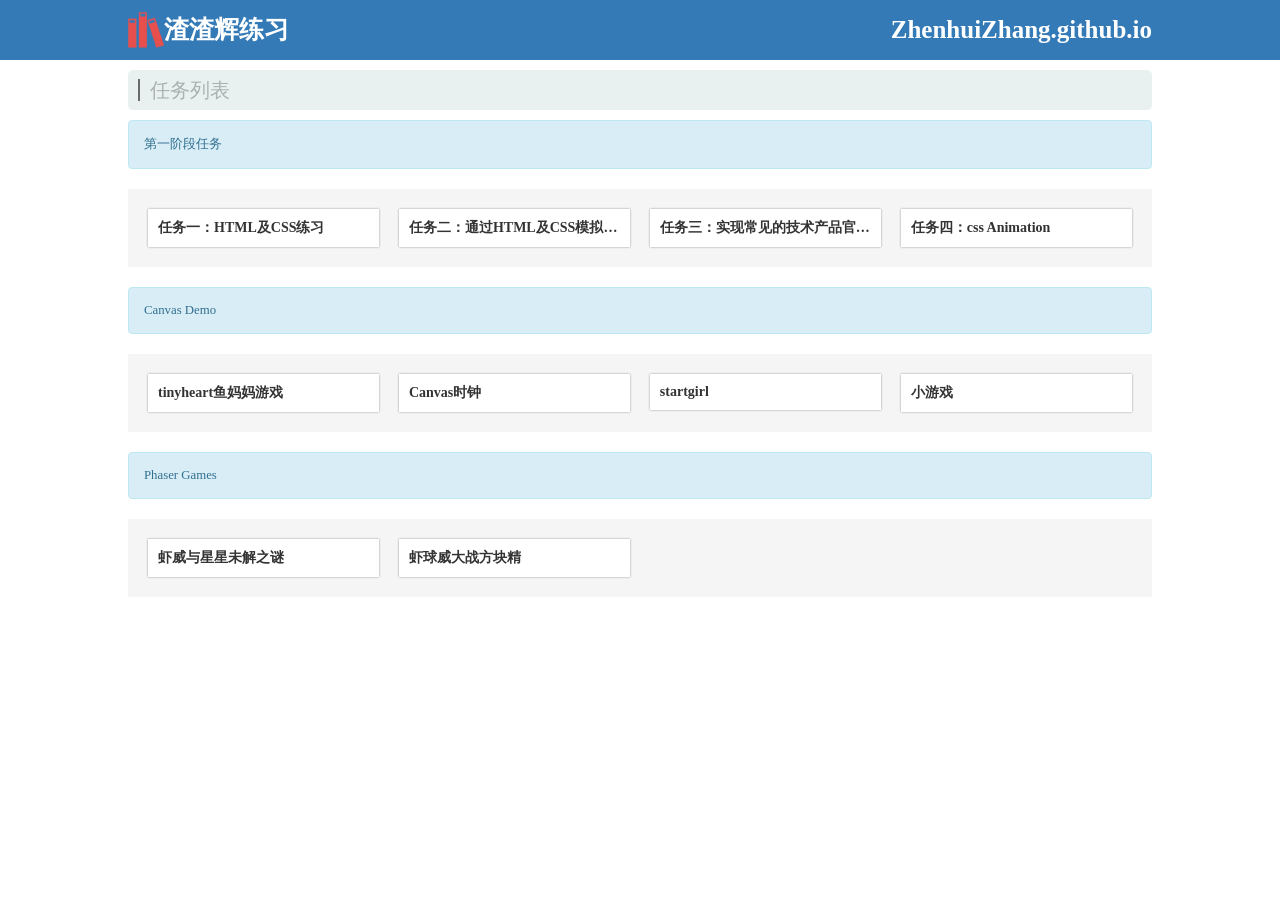
<file: index.html>
<html>

<head>
	<meta charset="utf-8">
	<link rel="stylesheet" type="text/css" href="css/main.css" />
</head>

<body>
	<header class="vm">
		<div class="headWidth verticalAlignMid">
			<img src="./img/logo.png"><span>渣渣辉练习</span>
			<p>ZhenhuiZhang.github.io</p>
		</div>
	</header>
	<article id="main-content" class="content headWidth">
		<header class="contentHead"><span>任务列表</span></header>
	</article>
	<script>
		let mainContainer = document.querySelector('#main-content')
		const sectionList = {
			'第一阶段任务': [
				{ title: '任务一：HTML及CSS练习', link: './public/task1.html' },
				{ title: '任务二：通过HTML及CSS模拟报纸排版', link: './public/task2-post.html' },
				{ title: '任务三：实现常见的技术产品官网样式布局', link: './public/task3-productIndex.html' },
				{ title: '任务四：css Animation', link: './public/CSSAnimation/index1.html' },
			],
			'Canvas Demo': [
				{ title: 'tinyheart鱼妈妈游戏', link: './public/feedfish/tinyheart.html' },
				{ title: 'Canvas时钟', link: './public/canvas_clock/123.html' },
				{ title: 'startgirl', link: './public/startgirl/startgirl.html' },
				{ title: '小游戏', link: './public/games/index.html' }
			],
			'Phaser Games': [
				{ title: '虾威与星星未解之谜', link: '/demo/phaser/' },
				{ title: '虾球威大战方块精', link: '/demo/ashare/' }
			]
		}

		let _container = document.createElement('div')
		let _renderContent = ''
		for (let i in sectionList) {
			_renderContent += `<section>
			<header class="alert-info small alert">${i}</header>
			<ul class="task-list">`
			_renderContent += ``
			let _sectionName = i
			for (let item of sectionList[i]) {
				_renderContent += `<li class="task"><a href="${item['link']}" class="task-content">
						<div class="task-info">
							<div class="task-title">${item['title']}</div>
						</div>
					</a></li>`
			}
			_renderContent += '</ul></section>'
		}
		_container.innerHTML = _renderContent
		mainContainer.appendChild(_container)
	</script>
</body>

</html>
</file>
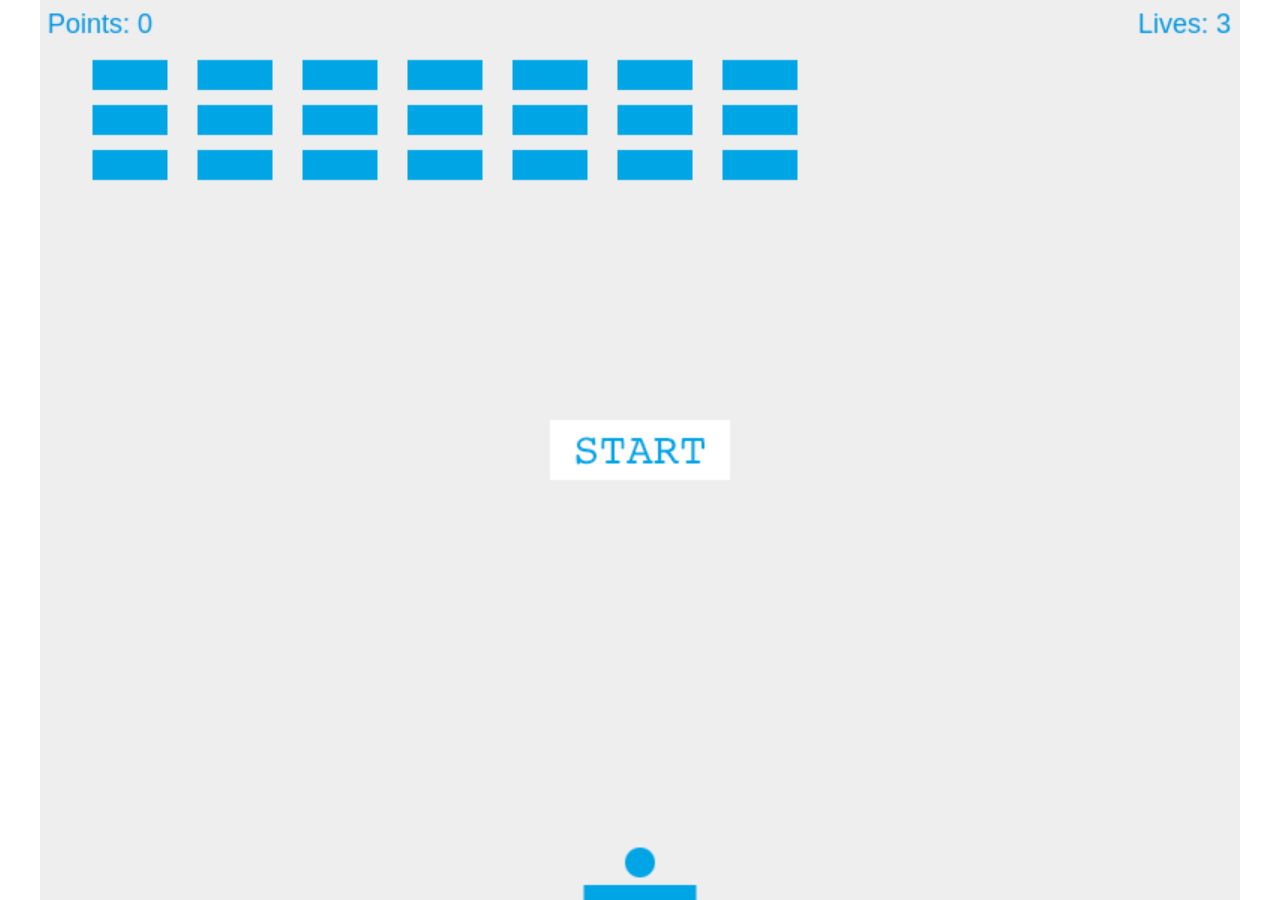
<file: demo/ashare/index.html>
<!DOCTYPE html><html><head><meta charset=utf-8><meta name=viewport content="width=device-width,initial-scale=1,maximum-scale=1,user-scalable=no"><meta http-equiv=Expires content=0><meta http-equiv=Pragma content=no-cache><meta http-equiv=Cache-control content=no-cache><meta http-equiv=Cache content=no-cache><title>虾球威大战方块精</title><link href=/demo/ashare/js/game.ac17f96c.js rel=prefetch><link href=/demo/ashare/css/ashare.ad9daea6.css rel=preload as=style><link href=/demo/ashare/js/ashare.96a7be5d.js rel=preload as=script><link href=/demo/ashare/js/chunk-vendors.49453aad.js rel=preload as=script><link href=/demo/ashare/css/ashare.ad9daea6.css rel=stylesheet></head><body><div id=app></div><script src=/demo/ashare/js/chunk-vendors.49453aad.js></script><script src=/demo/ashare/js/ashare.96a7be5d.js></script></body></html>
</file>
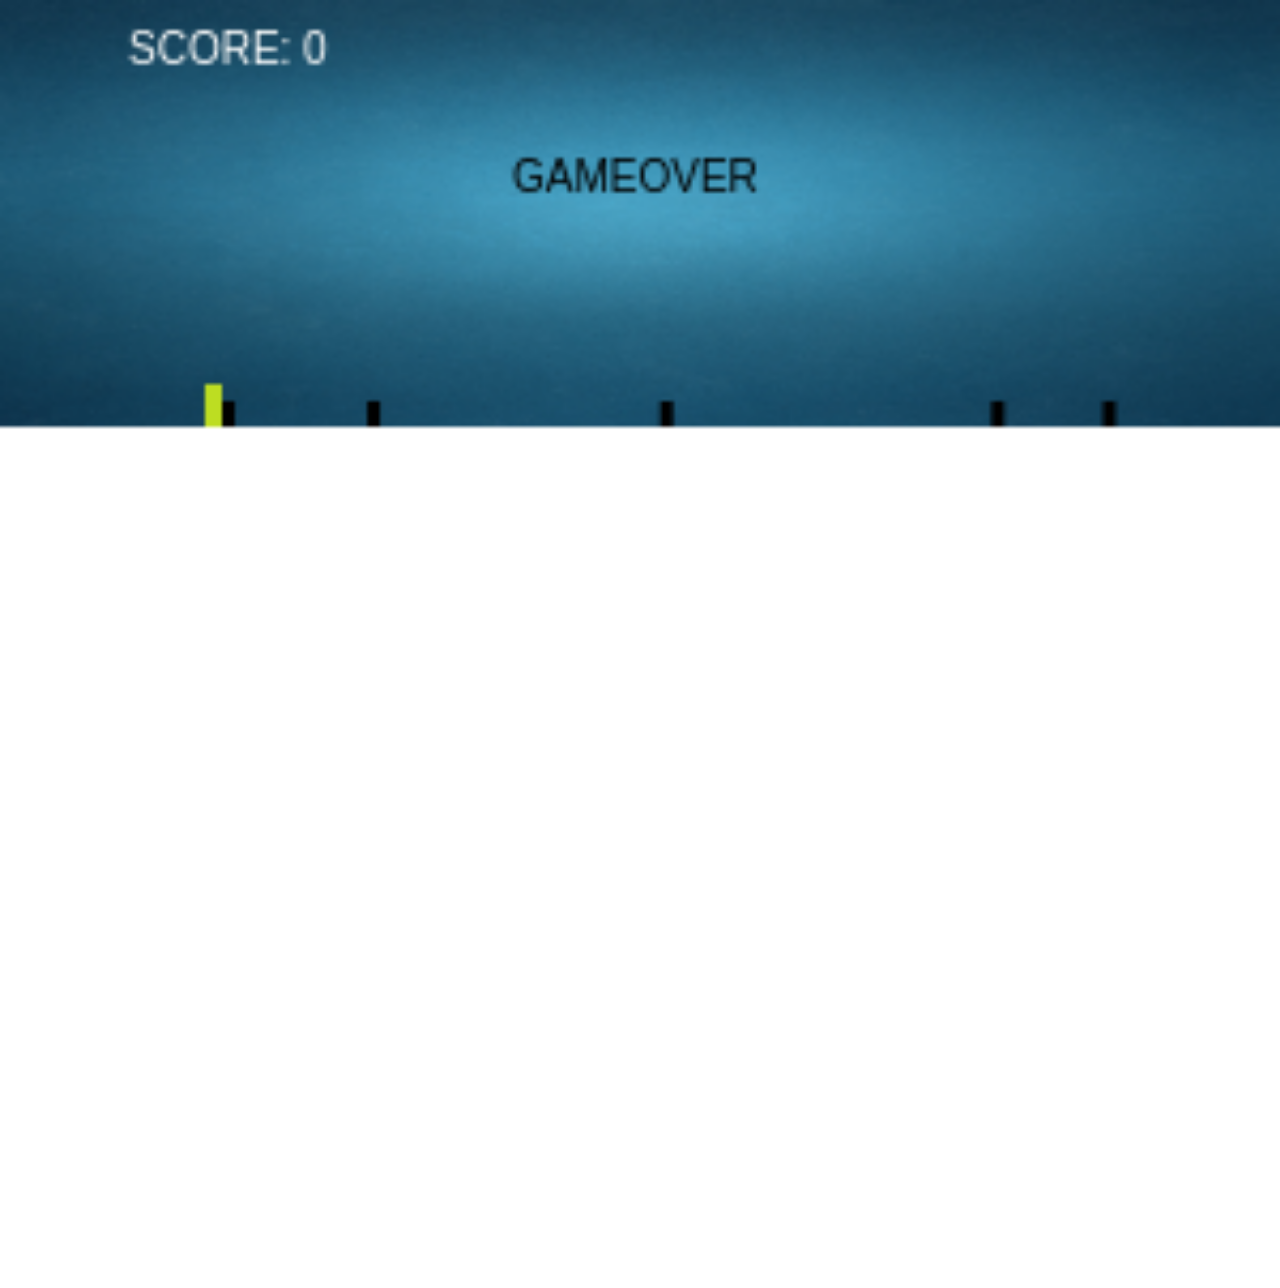
<file: public/games/index.html>
<!DOCTYPE html>
<html>
    <head>
        <title>runing man</title>
        <meta charset="UTF-8">
        <meta name="viewport" content="width=device-width, initial-scale=1.0">
        <style type="text/css">
        	*{
        		margin: 0;
        		padding: 0;
        	}
        </style>
    </head>
    <body style="width: 100%;height: 100%;">
        <canvas id="canvas" style="width: 100%;height: 100%;">
            当前浏览器不支持Canvas，请更换浏览器后再试
        </canvas>
        <canvas id="canvas2" style="width: 100%;height: 100%;"></canvas>
        <script src="js/commonFunctions.js"></script>
        <script src="js/bar.js"></script>
        <script src="js/people.js"></script>
        <script src="js/data.js"></script>
        <script src="js/score.js"></script>
        <script src="js/run.js"></script>
    </body>
</html>
</file>
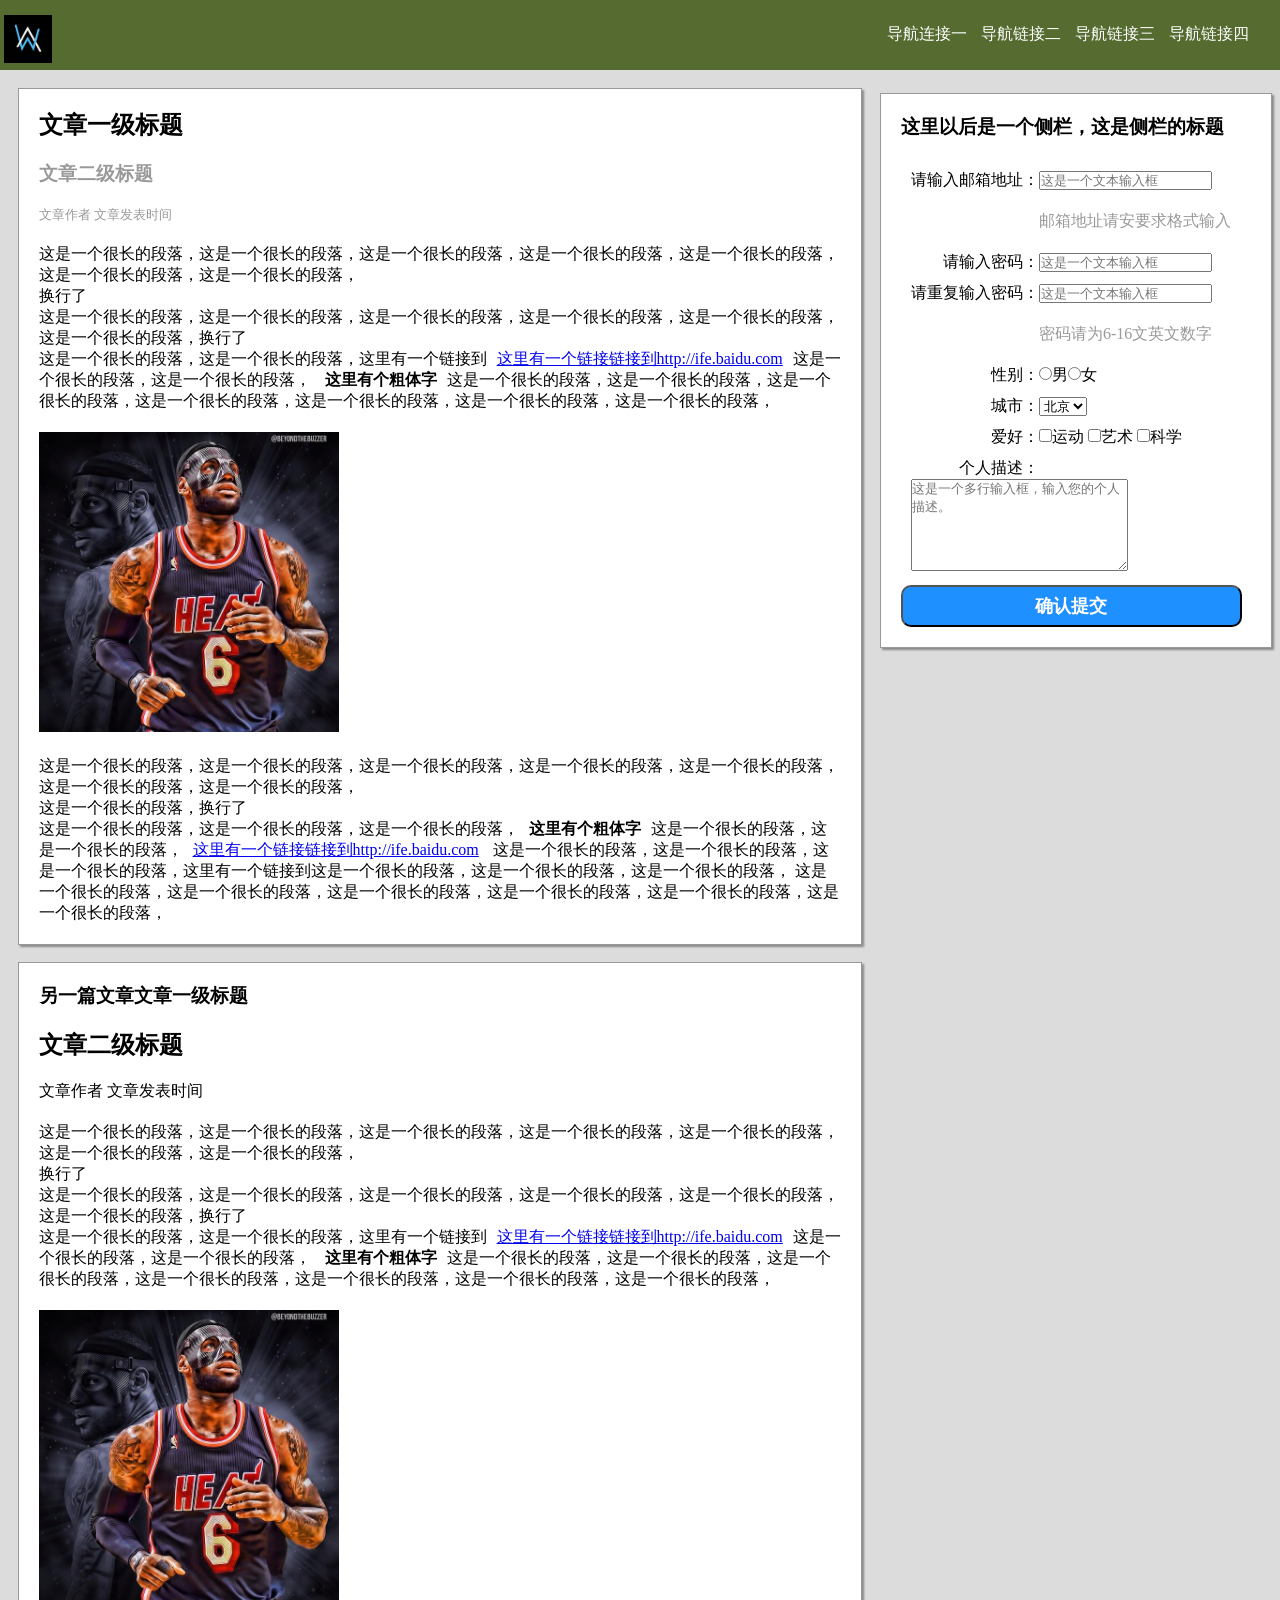
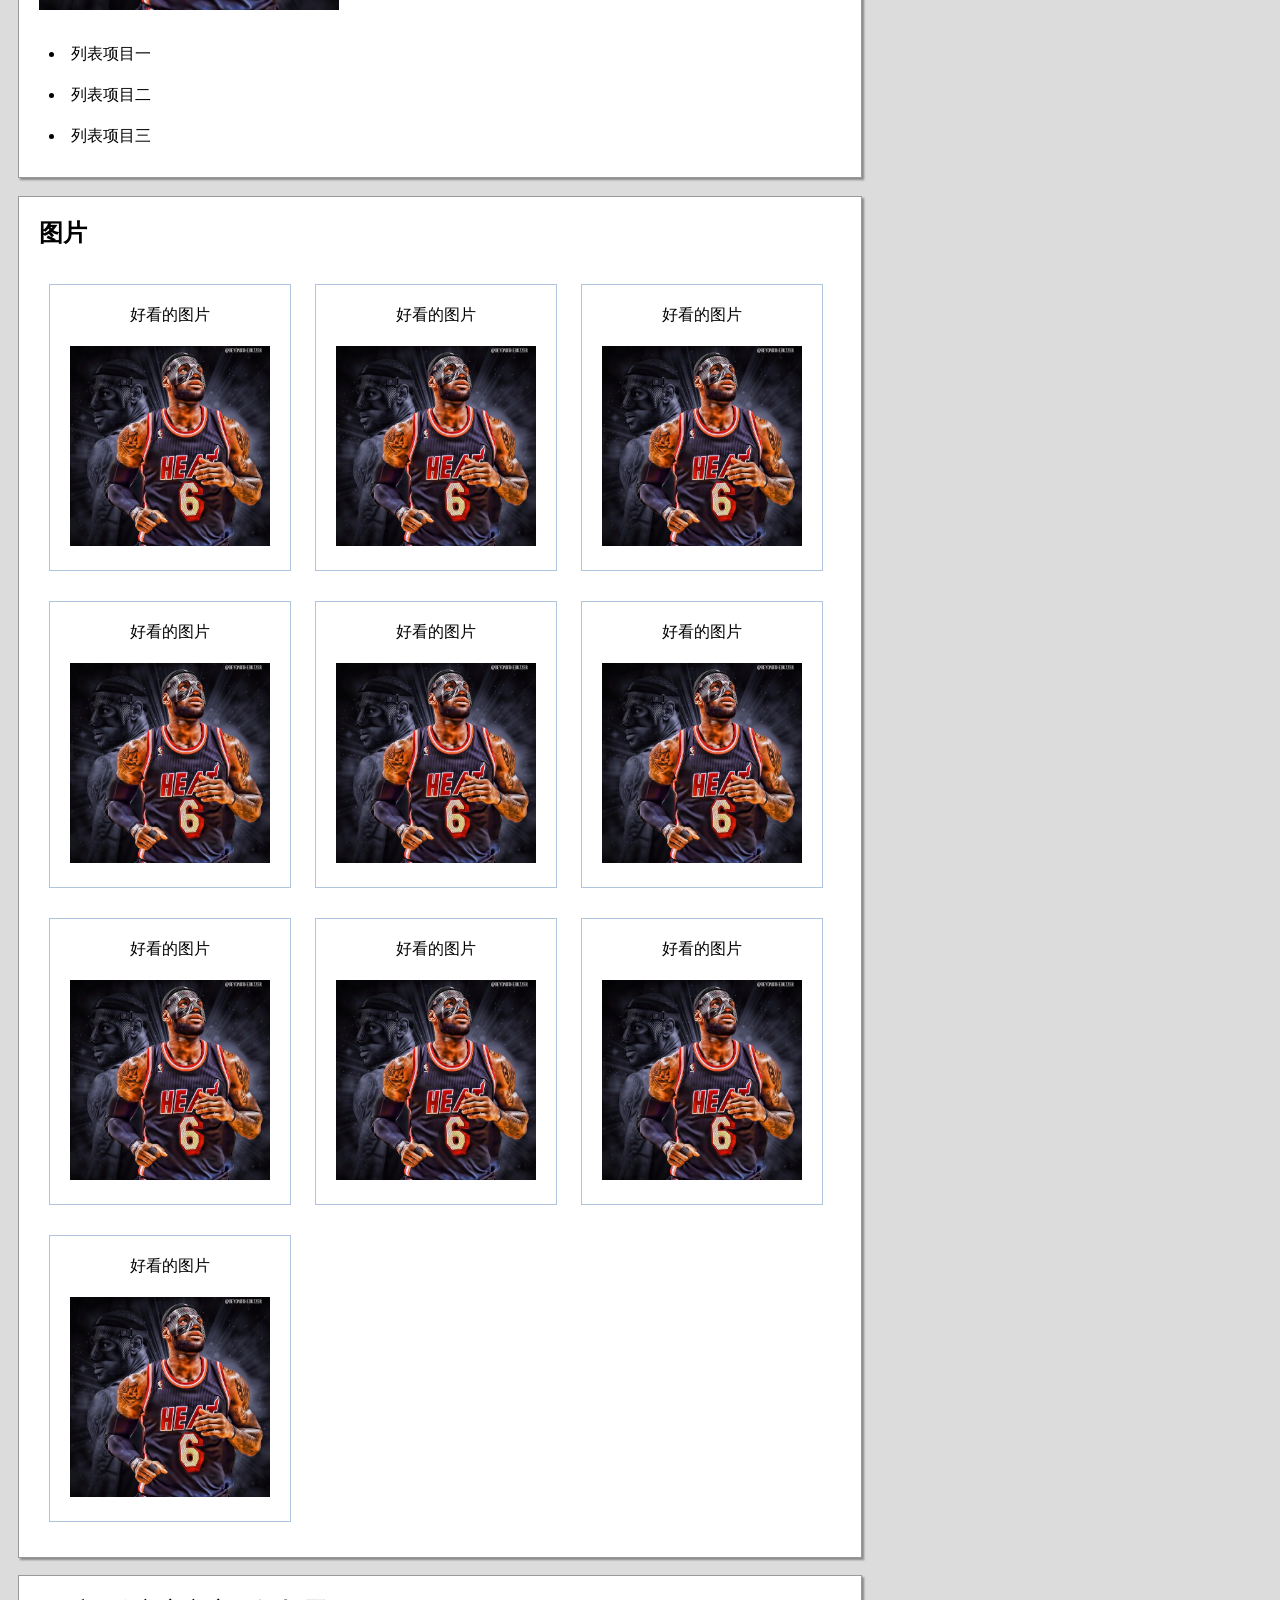
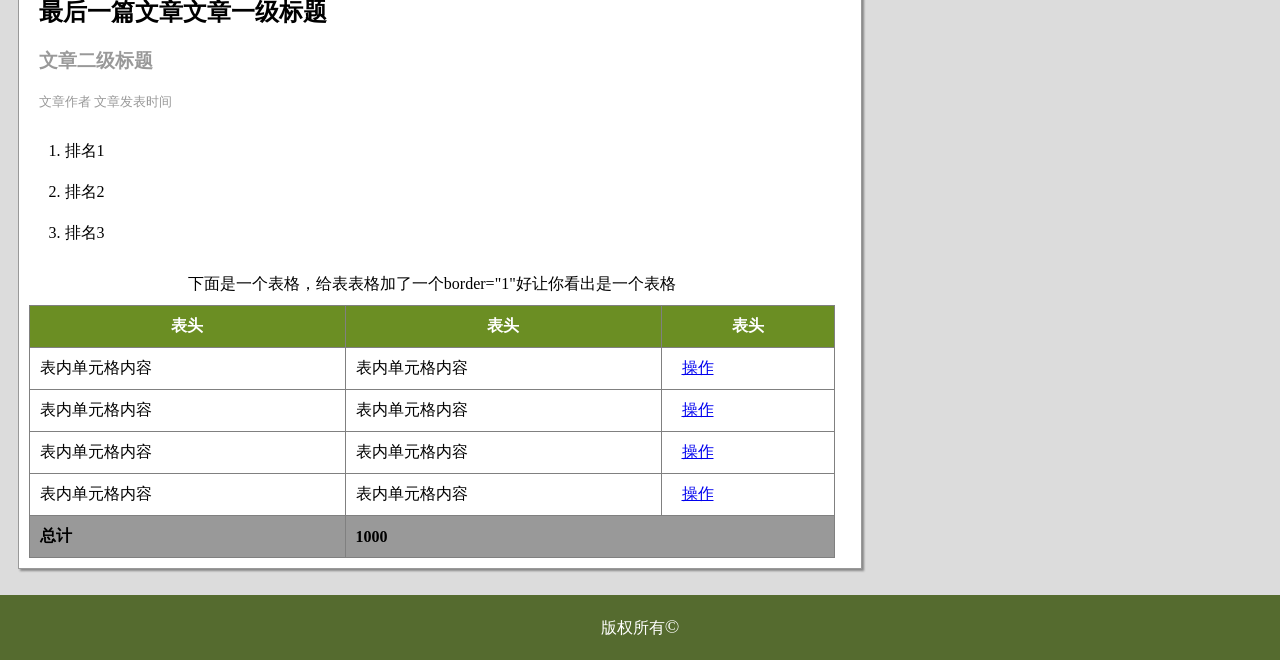
<file: public/task1.html>
<!DOCTYPE html>
<html>
	<head>
		<meta charset="utf-8">
		<title></title>
		<link rel="stylesheet" href="../css/main-task1.css" />
	</head>
	<body>
		<header>
			<div class="banner">
				<h1>网页一级标题</h1>
			    <a href="task2.html"><img src="../img/aw.jpg" /></a>
			</div>
			
			<nav>
				<ul>
					<li><a href="#">导航连接一</a></li>
					<li><a href="#">导航链接二</a></li>
					<li><a href="#">导航链接三</a></li>
					<li><a href="#">导航链接四</a></li>
				</ul>
			</nav>
		</header>
		<article>
			<section>
				<h2>文章一级标题</h2>
				<h3 class="font-mute">文章二级标题</h3>
				<p class="font-mute small">文章作者 文章发表时间</p>
				<p>这是一个很长的段落，这是一个很长的段落，这是一个很长的段落，这是一个很长的段落，这是一个很长的段落，这是一个很长的段落，这是一个很长的段落，<br>
				          换行了<br>
				          这是一个很长的段落，这是一个很长的段落，这是一个很长的段落，这是一个很长的段落，这是一个很长的段落，这是一个很长的段落，换行了<br>
				          这是一个很长的段落，这是一个很长的段落，这里有一个链接到<a href="http://ife.baidu.com">这里有一个链接链接到http://ife.baidu.com</a>这是一个很长的段落，这是一个很长的段落，
				    <b>这里有个粗体字</b>这是一个很长的段落，这是一个很长的段落，这是一个很长的段落，这是一个很长的段落，这是一个很长的段落，这是一个很长的段落，这是一个很长的段落，
				    
				</p>
				<img src="../img/9f70956e.jpg" height="300em">
				<p>这是一个很长的段落，这是一个很长的段落，这是一个很长的段落，这是一个很长的段落，这是一个很长的段落，这是一个很长的段落，这是一个很长的段落，<br>
				          这是一个很长的段落，换行了<br>
				          这是一个很长的段落，这是一个很长的段落，这是一个很长的段落，<b>这里有个粗体字</b>这是一个很长的段落，这是一个很长的段落，<a href="http://ife.baidu.com">这里有一个链接链接到http://ife.baidu.com</a>
				          这是一个很长的段落，这是一个很长的段落，这是一个很长的段落，这里有一个链接到这是一个很长的段落，这是一个很长的段落，这是一个很长的段落，
				          这是一个很长的段落，这是一个很长的段落，这是一个很长的段落，这是一个很长的段落，这是一个很长的段落，这是一个很长的段落，
				</p>
			</section>
			
			<section>
				<h1>另一篇文章文章一级标题</h1>
				<h2>文章二级标题</h2>
				<p>文章作者 文章发表时间</p>
				<p>这是一个很长的段落，这是一个很长的段落，这是一个很长的段落，这是一个很长的段落，这是一个很长的段落，这是一个很长的段落，这是一个很长的段落，<br>
				          换行了<br>
				          这是一个很长的段落，这是一个很长的段落，这是一个很长的段落，这是一个很长的段落，这是一个很长的段落，这是一个很长的段落，换行了<br>
				          这是一个很长的段落，这是一个很长的段落，这里有一个链接到<a href="http://ife.baidu.com">这里有一个链接链接到http://ife.baidu.com</a>这是一个很长的段落，这是一个很长的段落，
				    <b>这里有个粗体字</b>这是一个很长的段落，这是一个很长的段落，这是一个很长的段落，这是一个很长的段落，这是一个很长的段落，这是一个很长的段落，这是一个很长的段落，
				</p>
				<img src="../img/9f70956e.jpg" height="300em">
				<ul>
					<li>列表项目一</li>
					<li>列表项目二</li>
					<li>列表项目三</li>
				</ul>
			</section>
			
			<section>
				<h2>图片</h2>
				<ul style="list-style: none;" class="imgScript">
					<li>
						<figure class="figureSize">
						  <figcaption>好看的图片</figcaption>
						  <img src="../img/9f70956e.jpg" height="200em">
						</figure>
						
					</li>
					<li>
						<figure class="figureSize">
						  <figcaption>好看的图片</figcaption>
						  <img src="../img/9f70956e.jpg" height="200em">
						</figure>
						
					</li>
					<li>
						<figure class="figureSize">
						  <figcaption>好看的图片</figcaption>
						  <img src="../img/9f70956e.jpg" height="200em">
						</figure>
						
					</li>
					<li>
						<figure class="figureSize">
						  <figcaption>好看的图片</figcaption>
						  <img src="../img/9f70956e.jpg" height="200em">
						</figure>
						
					</li>
					<li>
						<figure class="figureSize">
						  <figcaption>好看的图片</figcaption>
						  <img src="../img/9f70956e.jpg" height="200em">
						</figure>
						
					</li>
					<li>
						<figure class="figureSize">
						  <figcaption>好看的图片</figcaption>
						  <img src="../img/9f70956e.jpg" height="200em">
						</figure>
						
					</li>
					<li>
						<figure class="figureSize">
						  <figcaption>好看的图片</figcaption>
						  <img src="../img/9f70956e.jpg" height="200em">
						</figure>
						
					</li>
					<li>
						<figure class="figureSize">
						  <figcaption>好看的图片</figcaption>
						  <img src="../img/9f70956e.jpg" height="200em">
						</figure>
						
					</li>
					<li>
						<figure class="figureSize">
						  <figcaption>好看的图片</figcaption>
						  <img src="../img/9f70956e.jpg" height="200em">
						</figure>
						
					</li>
					<li>
						<figure class="figureSize">
						  <figcaption>好看的图片</figcaption>
						  <img src="../img/9f70956e.jpg" height="200em">
						</figure>
						
					</li>
					
				    
				</ul>
			</section>
			
			<section>
				<h2>最后一篇文章文章一级标题</h2>
				<h3 class="font-mute">文章二级标题</h3>
				<p class="font-mute small">文章作者 文章发表时间</p>
				<ol>
					<li>排名1</li>
					<li>排名2</li>
					<li>排名3</li>
				</ol>
				<table border="1px solid">
					<caption>下面是一个表格，给表表格加了一个border="1"好让你看出是一个表格</caption>
					<thead><th>表头</th><th>表头</th><th>表头</th></thead>
					<tbody>
						<tr><td>表内单元格内容</td><td>表内单元格内容</td><td><a href="#">操作</a></td></tr>
						<tr><td>表内单元格内容</td><td>表内单元格内容</td><td><a href="#">操作</a></td></tr>
						<tr><td>表内单元格内容</td><td>表内单元格内容</td><td><a href="#">操作</a></td></tr>
						<tr><td>表内单元格内容</td><td>表内单元格内容</td><td><a href="#">操作</a></td></tr>
						<tr><td>总计</td><td colspan="2">1000</td></tr>
					</tbody>
				</table>
			</section>
			
			<aside>
			<section>
				<h3>这里以后是一个侧栏，这是侧栏的标题</h3>
				<form>
						<div class="input-control"><label>请输入邮箱地址：</label><input name="email" type="email" placeholder="这是一个文本输入框"/></div>
						<p class="font-mute">邮箱地址请安要求格式输入</p>
						<div class="input-control"><label>请输入密码：</label><input name="password" type="text" placeholder="这是一个文本输入框"/></div>
						<div class="input-control"><label>请重复输入密码：</label><input name="passwordComfirm" type="text" placeholder="这是一个文本输入框"/></div>
					    <p class="font-mute">密码请为6-16文英文数字</p>
					    <div class="input-control"><label>性别：</label><input type="radio" name="sex" value="male" />男<input type="radio" name="sex" value="female"/>女</div>
					    <div class="input-control"><label>城市：</label><select name="city"><option>北京</option></select></div>
					    <div class="input-control"><label>爱好：</label><input type="checkbox" name="favorite" value="sport"/>运动
					                       <input type="checkbox" name="favorite" value="art"/>艺术
					                       <input type="checkbox" name="favorite" value="science"/>科学
					    </div>
		                <div class="input-control"><label>个人描述：</label><textarea name="script" rows="6" cols="25" placeholder="这是一个多行输入框，输入您的个人描述。"></textarea></div>
	                <button  class="submit-btn" type="submit">确认提交</button>
				</form>
			</section>
		</aside>
		</article>
		
		
		<footer>版权所有<big>©</big></footer>
	</body>
</html>
</file>
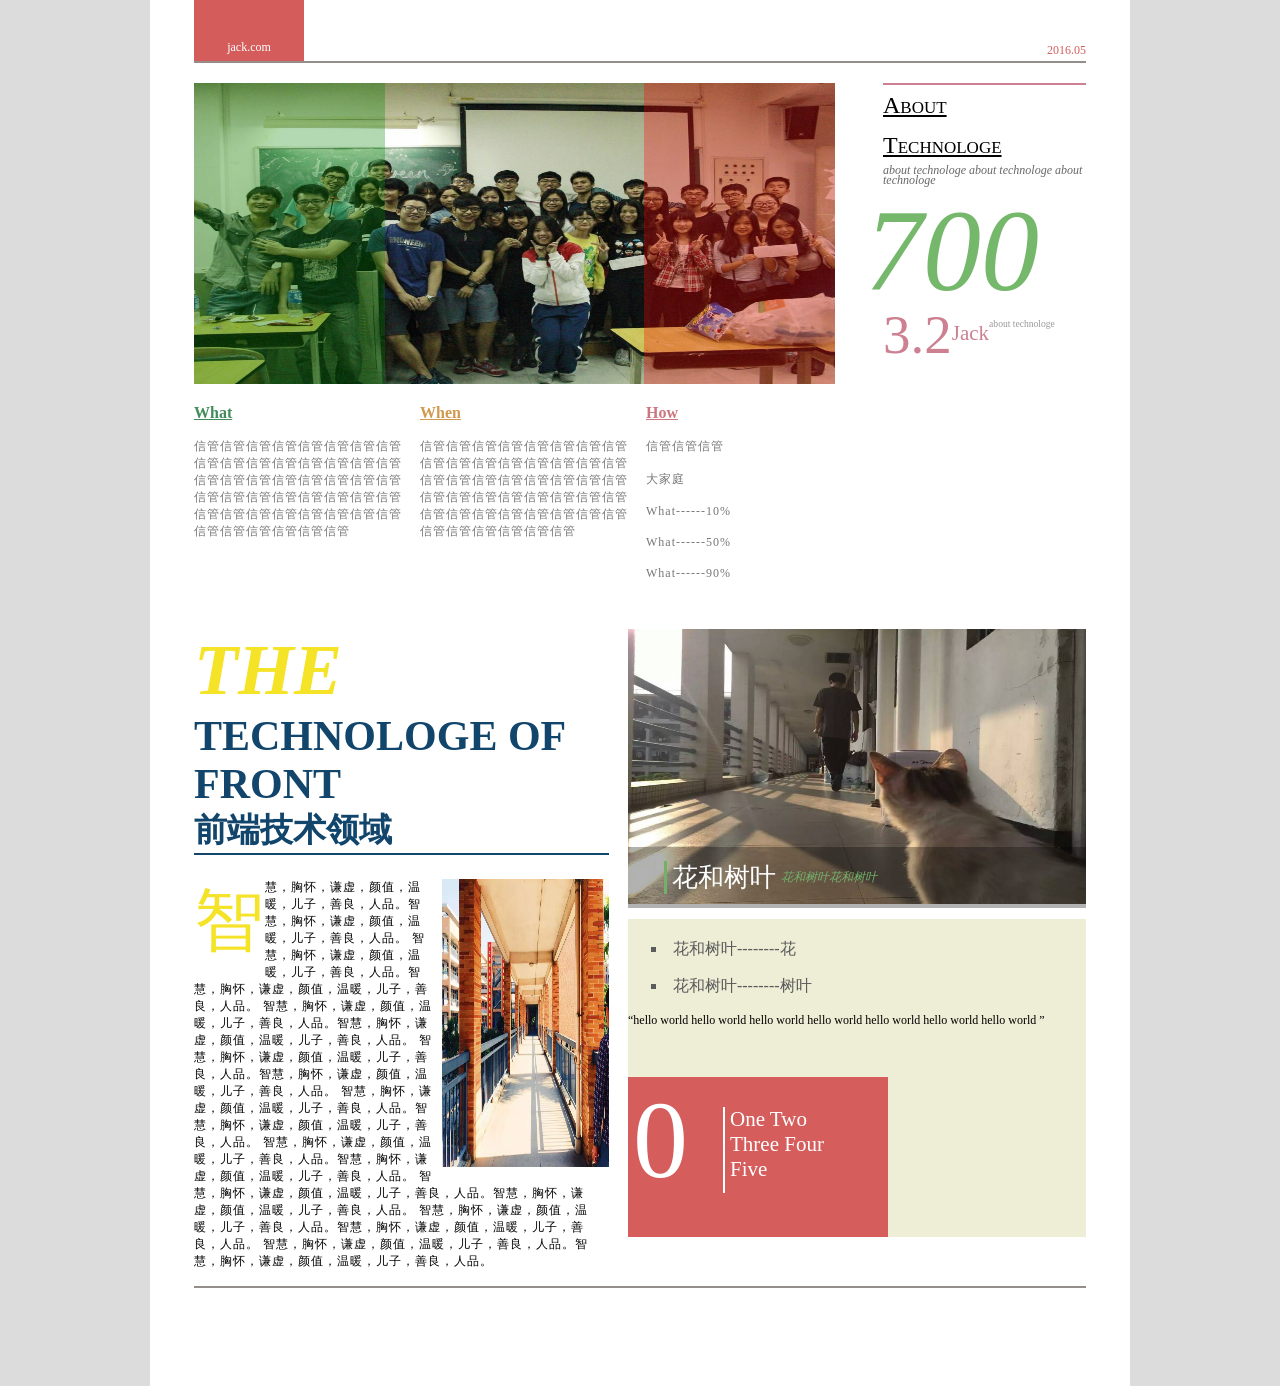
<file: public/task2-post.html>
<!DOCTYPE html>
<html>
	<head>
		<meta charset="utf-8">
		<title>通过HTML及CSS模拟报纸排版</title>
		<link rel="stylesheet" type="text/css" href="../css/task2-post.css"/>
	</head>
	<body>
		<div class="content">
			<header>
				<div class="banner"><span>jack.com</span></div>
				<span class="date">2016.05</span>
			</header>
			
			<article>
				<section class="title">
					<figure>
						<img src="../img/mmexport1446309973393.jpg" width="641px" height="301px"/>
							<span class="leftSpan"></span>
							<span class="rightSpan"></span>
					</figure>
					<hgroup class="hgTitle">
						<h2>about</h2>
						<h2>technologe</h2>
						<p class="secondTitle font-mute small">about technologe about technologe about technologe</p>
					    <p class="big">700</p>
					    <h3 class="firstH3">3.2</h3>
						<h3 class="secondH3">Jack</h3>
						<p class="titleScript font-mute small">about technologe</p>
					</hgroup>
				</section>
				
				<section class="index">
					<ul>
						<li class="What">
							<h3>What</h3>
							<p>信管信管信管信管信管信管信管信管信管信管信管信管信管信管信管信管信管信管信管信管信管信管信管信管信管信管信管信管信管信管信管信管信管信管信管信管信管信管信管信管信管信管信管信管信管信管</p>
						</li>
						<li class="When">
							<h3>When</h3>
							<p>信管信管信管信管信管信管信管信管信管信管信管信管信管信管信管信管信管信管信管信管信管信管信管信管信管信管信管信管信管信管信管信管信管信管信管信管信管信管信管信管信管信管信管信管信管信管</p>
						</li>
						<li class="How">
							<h3>How</h3>
							<p>信管信管信管</p>
							<p>大家庭</p>
							<p>What------10%</p>
							<p>What------50%</p>
							<p>What------90%</p>
						</li>
					</ul>
				</section>
				
				<section class="script">
					<div class="left">
						<hgroup>
							<h3 ><span>THE</span> TECHNOLOGE OF FRONT</h3>
							<h3 class="smaller">前端技术领域</h3>
						</hgroup>
						<p class="scripts"><img src="../img/mmexport1450526852399.jpg" width="167px" height="288px">智慧，胸怀，谦虚，颜值，温暖，儿子，善良，人品。智慧，胸怀，谦虚，颜值，温暖，儿子，善良，人品。
						智慧，胸怀，谦虚，颜值，温暖，儿子，善良，人品。智慧，胸怀，谦虚，颜值，温暖，儿子，善良，人品。
						智慧，胸怀，谦虚，颜值，温暖，儿子，善良，人品。智慧，胸怀，谦虚，颜值，温暖，儿子，善良，人品。
						智慧，胸怀，谦虚，颜值，温暖，儿子，善良，人品。智慧，胸怀，谦虚，颜值，温暖，儿子，善良，人品。
						智慧，胸怀，谦虚，颜值，温暖，儿子，善良，人品。智慧，胸怀，谦虚，颜值，温暖，儿子，善良，人品。
						智慧，胸怀，谦虚，颜值，温暖，儿子，善良，人品。智慧，胸怀，谦虚，颜值，温暖，儿子，善良，人品。
						智慧，胸怀，谦虚，颜值，温暖，儿子，善良，人品。智慧，胸怀，谦虚，颜值，温暖，儿子，善良，人品。
						智慧，胸怀，谦虚，颜值，温暖，儿子，善良，人品。智慧，胸怀，谦虚，颜值，温暖，儿子，善良，人品。
						智慧，胸怀，谦虚，颜值，温暖，儿子，善良，人品。智慧，胸怀，谦虚，颜值，温暖，儿子，善良，人品。
						</p>
					</div>
					<div class="rightUp">
						<figure>
							<img src="../img/mmexport1445429594681.jpg" width="458px" height="275px">
						    <figcaption></figcaption>
						    <div><span></span><h3>花和树叶</h3><p>花和树叶花和树叶</p></div>
						</figure>
					</div>
					
					<div class="rightDown">
						<ul>
							<li>花和树叶--------花</li>
							<li>花和树叶--------树叶</li>
						</ul>
						<div class="rightDownBox">
							<h3 class="firstH3">0</h3>
							<span class="line"></span>
							<h3 class="secondH3">One Two Three Four Five</h3>
						</div>
						<p class="asd">“hello world hello world hello world hello world hello world hello world hello world ”</p>
					</div>
				</section>
			</article>
			
			<footer>
				
			</footer>
		</div>
	</body>
</html>
</file>
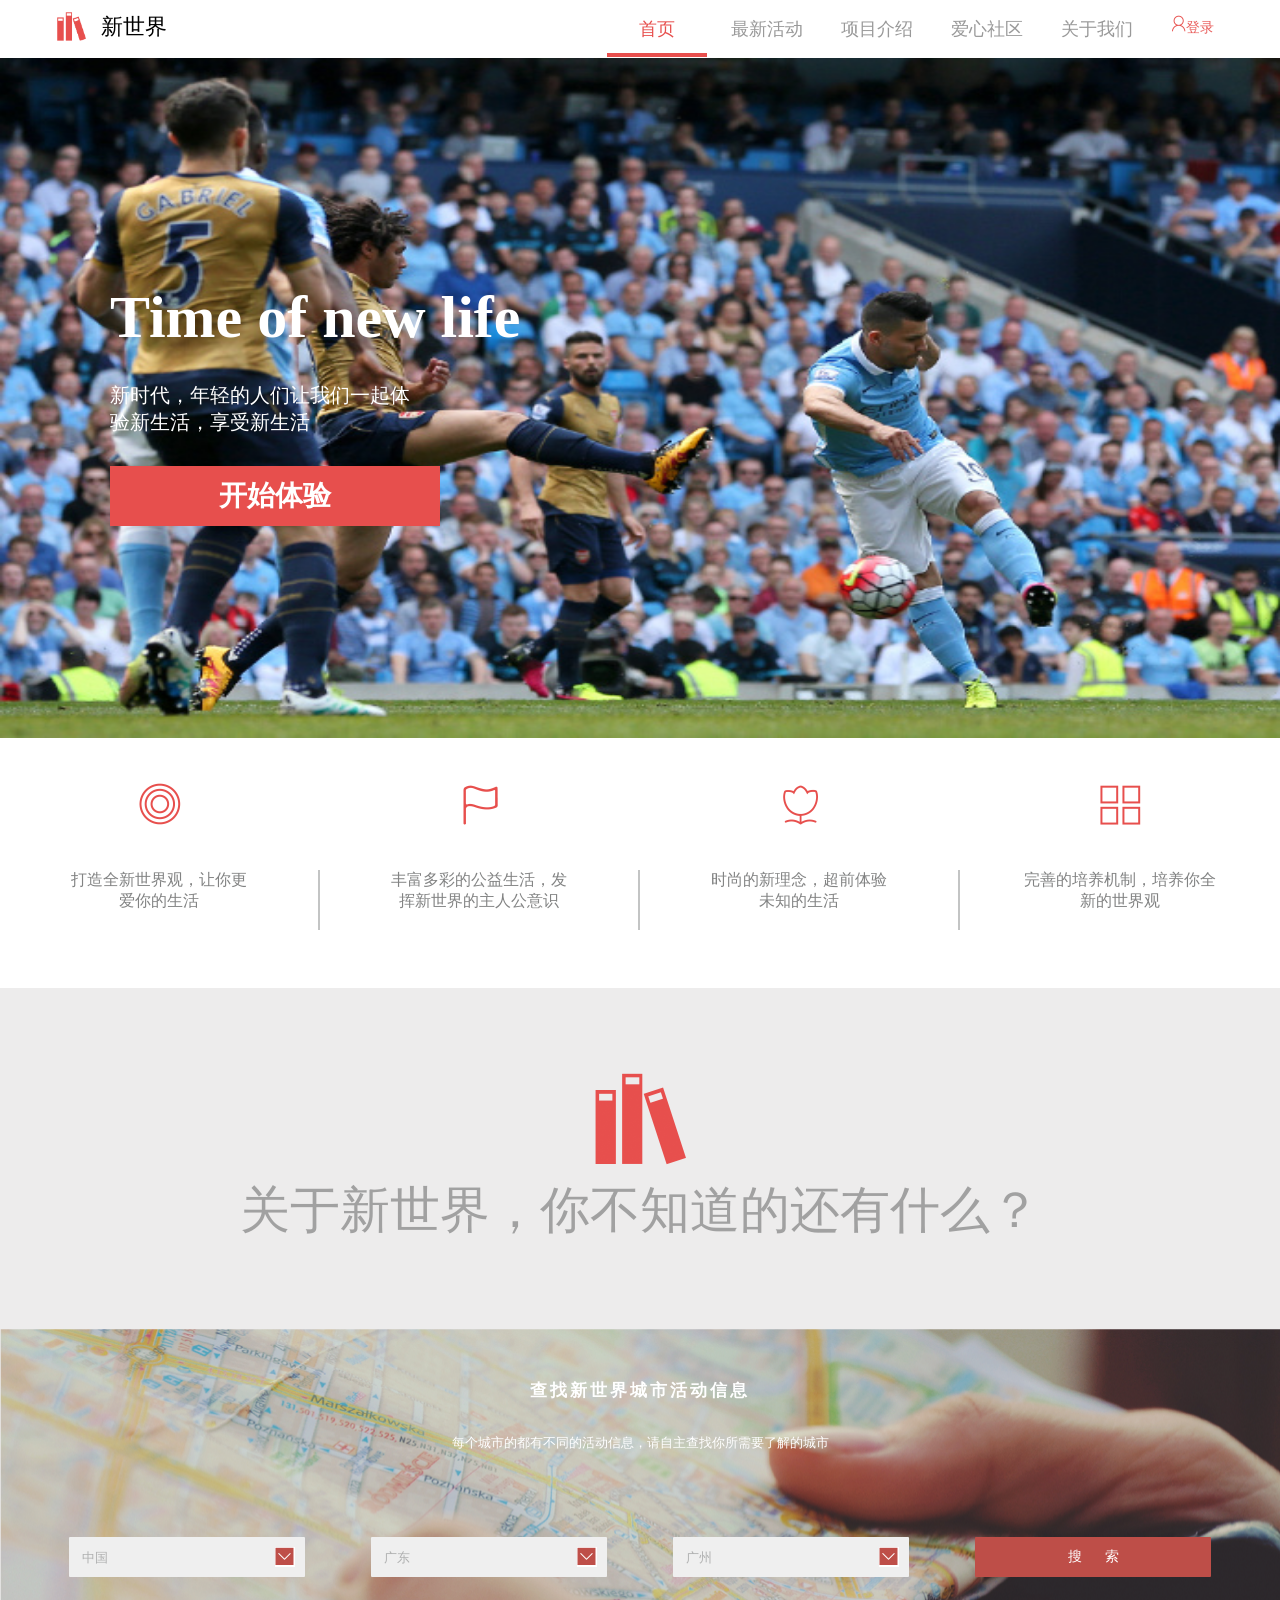
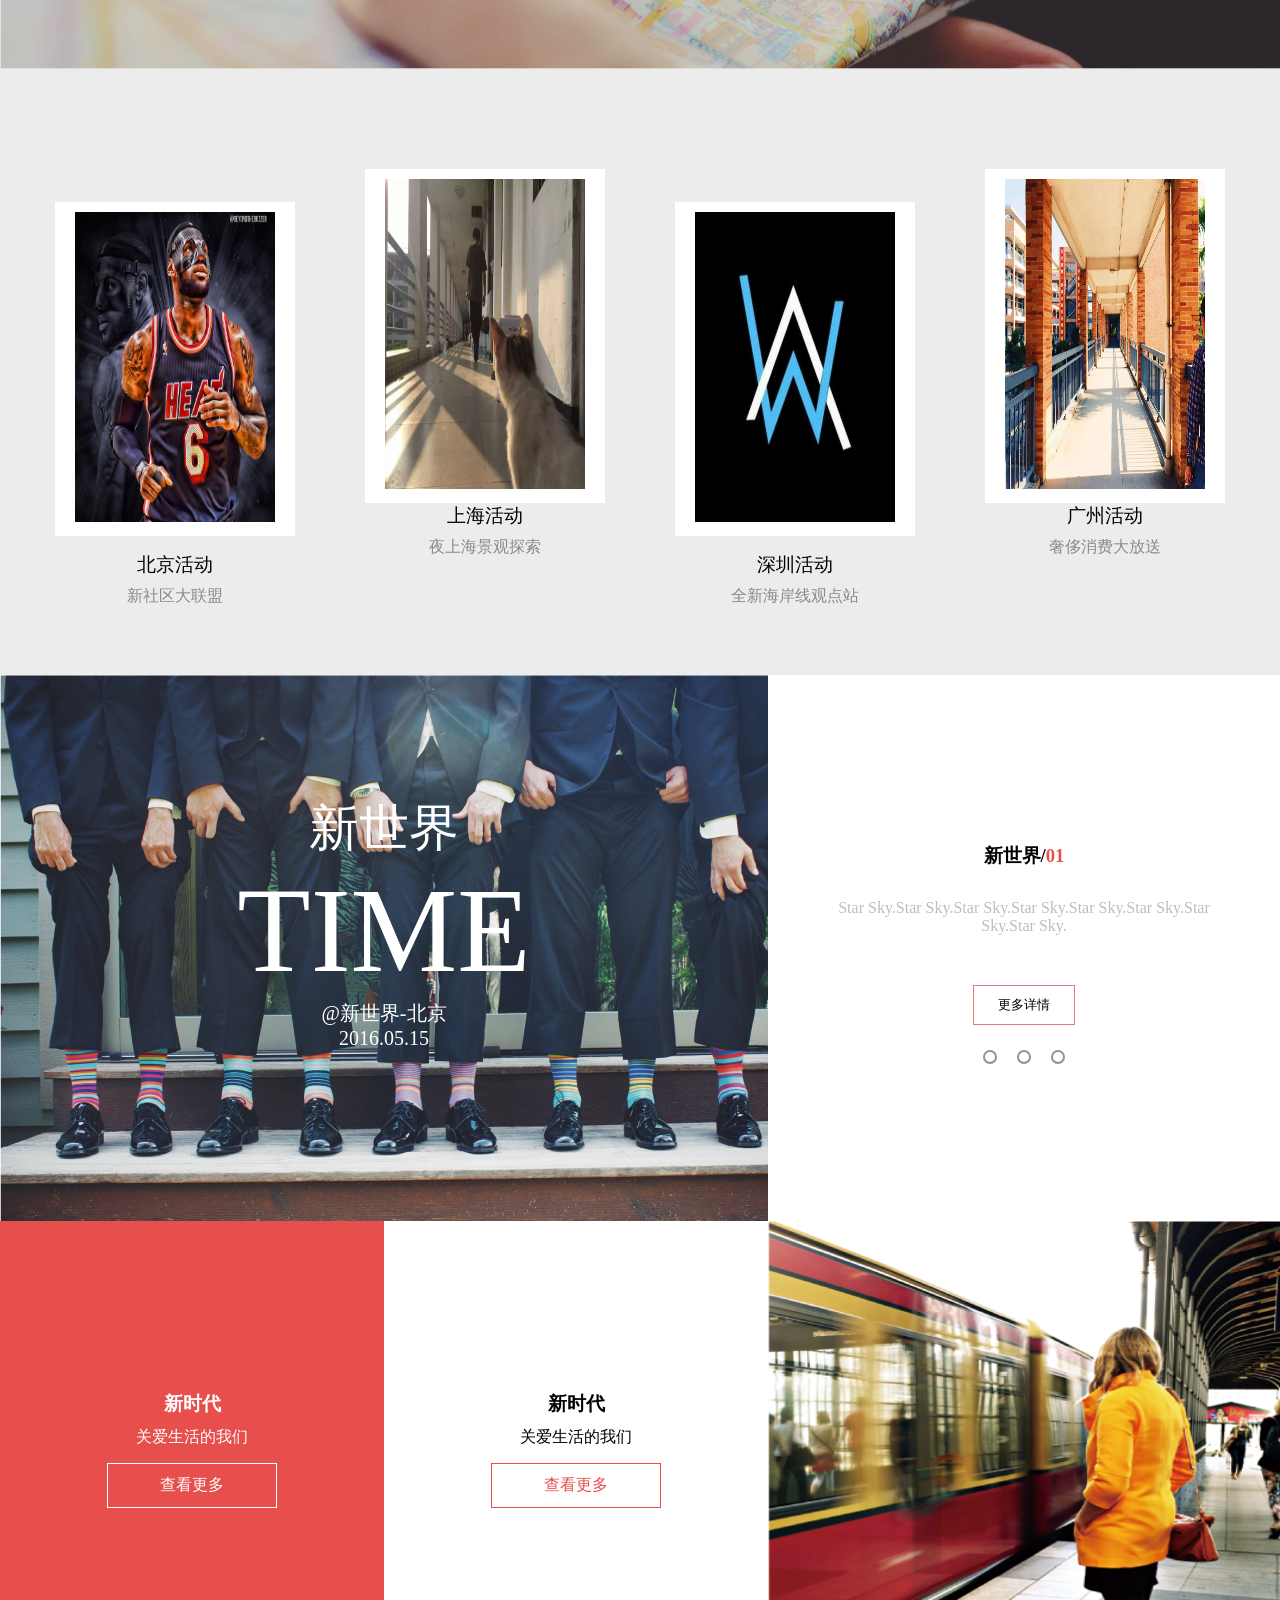
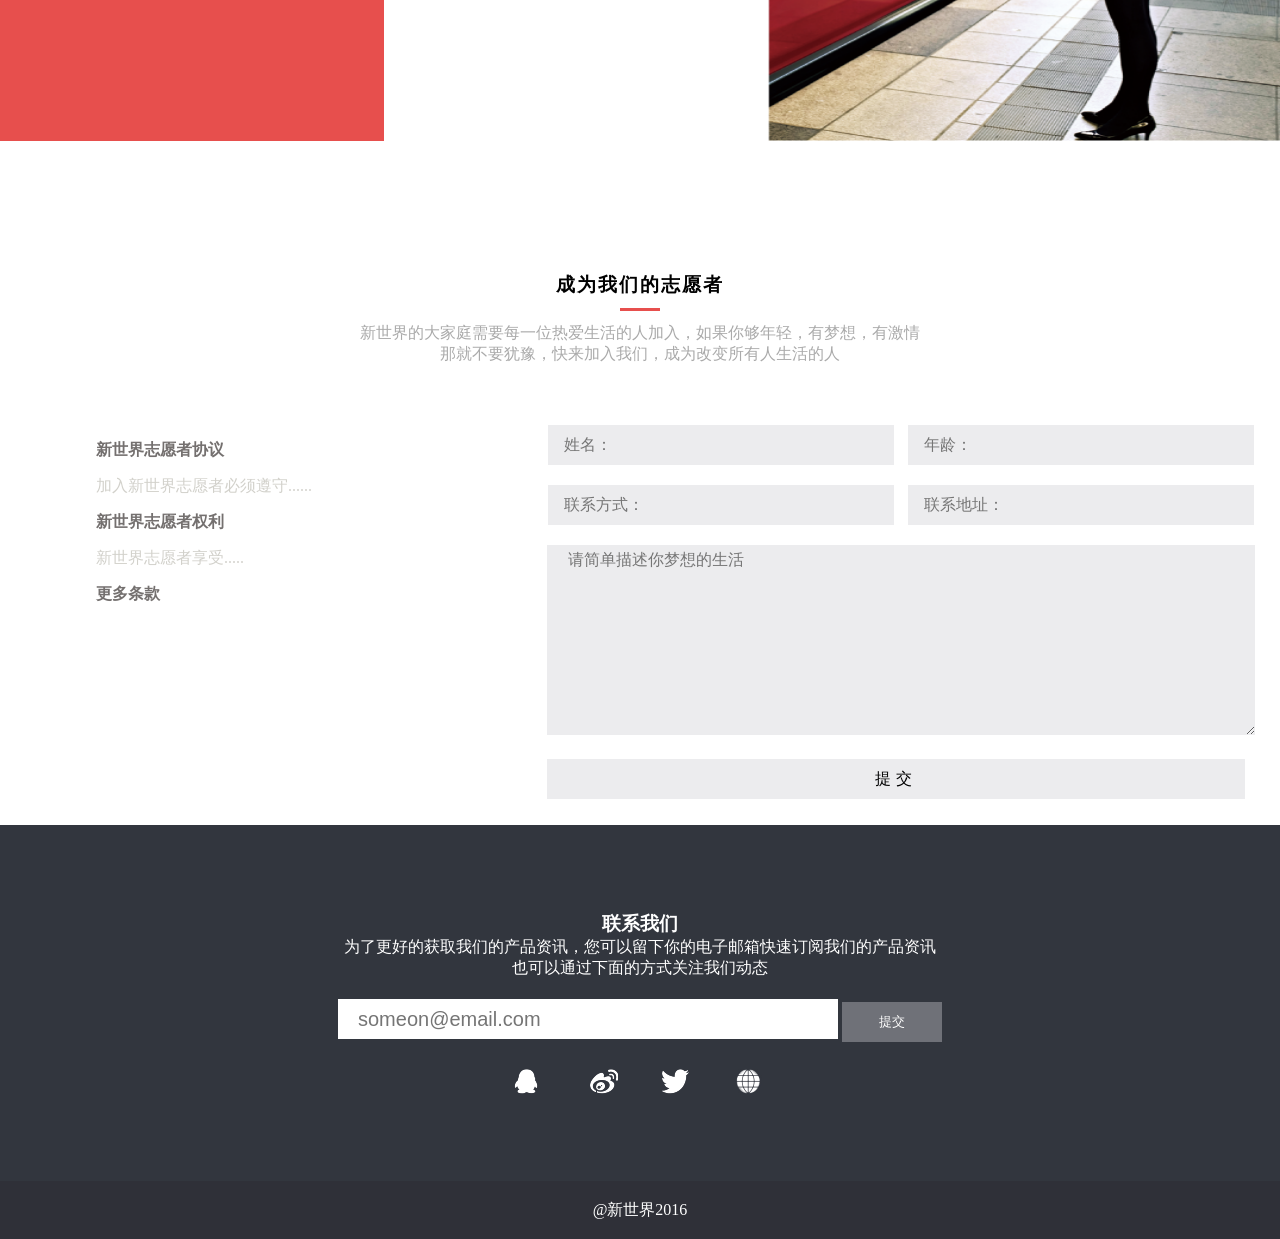
<file: public/task3-productIndex.html>
<!DOCTYPE html>
<html>
	<head>
		<meta charset="utf-8">
		<link rel="stylesheet" type="text/css" href="../css/main.css"/>
		<title></title>
	</head>
	<body>
		<div class="newWorldMain">
			<header>
				<span class="logo"><img src="../img/logo.png"><h1>新世界</h1></span>
				<ul class="nav"><li><a class="active" href="">首页</a></li><li><a href="">最新活动</a></li><li><a href="">项目介绍</a></li><li><a
						href="">爱心社区</a></li><li><a href="">关于我们</a></li></ul>
				<span class="login"><img src="../img/login.png"><span class="small">登录</span></span>
			</header>
			<div class="banner">
				<div class="banner_img">
					<h2>Time of new life</h2>
					<p>新时代，年轻的人们让我们一起体验新生活，享受新生活</p>
					<button>开始体验</button>
				</div>
				<ul class="banner_detail">
					<li><img src="../img/task3_ul3.png"><p  class="col">打造全新世界观，让你更爱你的生活</p></li>
					<li><img src="../img/task3_ul2.png"><p  class="col">丰富多彩的公益生活，发挥新世界的主人公意识</p></li>
					<li><img src="../img/task3_ul1.png"><p  class="col">时尚的新理念，超前体验未知的生活</p></li>
					<li><img src="../img/task3_ul4.png"><p>完善的培养机制，培养你全新的世界观</p></li>
				</ul>
			</div>
			
			<div class="new_world_acti">
				<img src="../img/logo.png">
				<p>关于新世界，你不知道的还有什么？</p>
				<div class="search_page">
					<h6>查找新世界城市活动信息</h6>
					<p class="smaller">每个城市的都有不同的活动信息，请自主查找你所需要了解的城市</p>
					<div class="select_option">
						<div class="select">
							<select name="country" class="selectApprentN">
								<option value="china">中国</option>
							</select>
						</div>
						<div class="select">
							<select name="procince" class="selectApprentN">
								<option value="guangdong">广东</option>
								<option value="fujian">福建</option>
								<option value="hubei">湖北</option>
							</select>
						</div>
						<div class="select" >
							<select name="city" class="selectApprentN">
								<option value="guangzhou">广州</option>
								<option value="jiangmen">江门</option>
							</select>
						</div>
						<div>
							<button>搜&nbsp;&nbsp;&nbsp;&nbsp;&nbsp;&nbsp;索</button>
						</div>
					</div>
				</div>
			</div>

			<div class="acti_info">
				<ul>
					<li class="part"><div class="album"><img src="../img/9f70956e.jpg" width="200" height="310"></div><div><h3>北京活动</h3><p>新社区大联盟</p></div></li>
					<li class="part"><div class="album"><img src="../img/mmexport1445429594681.jpg" width="200" height="310"></div><h3>上海活动</h3><p>夜上海景观探索</p></li>
					<li class="part"><div class="album"><img src="../img/aw.jpg" width="200" height="310"></div><h3>深圳活动</h3><p>全新海岸线观点站</p></li>
					<li class="part"><div class="album"><img src="../img/mmexport1450526852399.jpg" width="200" height="310"></div><h3>广州活动</h3><p>奢侈消费大放送</p></li>
				</ul>
			</div>


			<div class="new_world_info">
				<div class="img"><p class="title">新世界</p><p class="subtitle">TIME</p><p>@新世界-北京</p><time datetime="2016-05-15">2016.05.15</time></div>
				<div class="detail"><h3>新世界/<span>01</span></h3>  <p>Star Sky.Star Sky.Star Sky.Star Sky.Star Sky.Star Sky.Star Sky.Star Sky.</p>
					<button>更多详情</button>	<ul><li></li><li></li><li></li></ul>
				</div>
				<ul class="part_2">
					<li class="li1"><h3>新时代</h3><p>关爱生活的我们</p><button class="button1">查看更多</button></li>
					<li class="li2"><h3>新时代</h3><p>关爱生活的我们</p><button class="button2">查看更多</button></li>
					<li class="li3"></li>
				</ul>
			</div>

			<div class="be_vounlenteer">
				<div class="title">
					<h3>成为我们的志愿者</h3>
					<span></span>
					<p class="grey">新世界的大家庭需要每一位热爱生活的人加入，如果你够年轻，有梦想，有激情<br/>那就不要犹豫，快来加入我们，成为改变所有人生活的人</p>
				</div>

				<div class="new_protocol">
					<div class="proto">
						<h4>新世界志愿者协议</h4><p>加入新世界志愿者必须遵守......</p><i></i>
						<h4>新世界志愿者权利</h4><p>新世界志愿者享受.....</p><i></i>
						<h4>更多条款</h4><p></p><i></i>
					</div>
					<form>
						<input  type="text" name="name" placeholder="姓名："/>
						<input  type="text" name="age" placeholder="年龄："/>
						<input  type="text" name="phone" placeholder="联系方式："/>
						<input  type="text" name="address" placeholder="联系地址："/>
						<textarea rows="10" placeholder="请简单描述你梦想的生活"></textarea>
						<button>提交</button>
					</form>
				</div>
			</div>

			<div class="footer">
				<div class="newworld_contack">
					<div>
						<h3>联系我们</h3>
						<p>为了更好的获取我们的产品资讯，您可以留下你的电子邮箱快速订阅我们的产品资讯<br />也可以通过下面的方式关注我们动态</p>
						<input type="email" placeholder="someon@email.com"/>
						<button>提交</button>
						<ul class="connection">
							<li><a href="#" class="icon1"></a></li>
							<li><a href="#" class="icon2"></a></li>
							<li><a href="#" class="icon3"></a></li>
							<li><a href="#" class="icon4"></a></li>
						</ul>
					</div>
				</div>
				<div class="banquan">
					@新世界2016
				</div>
			</div>

		</div>

		<script>

		</script>
	</body>
</html>
</file>
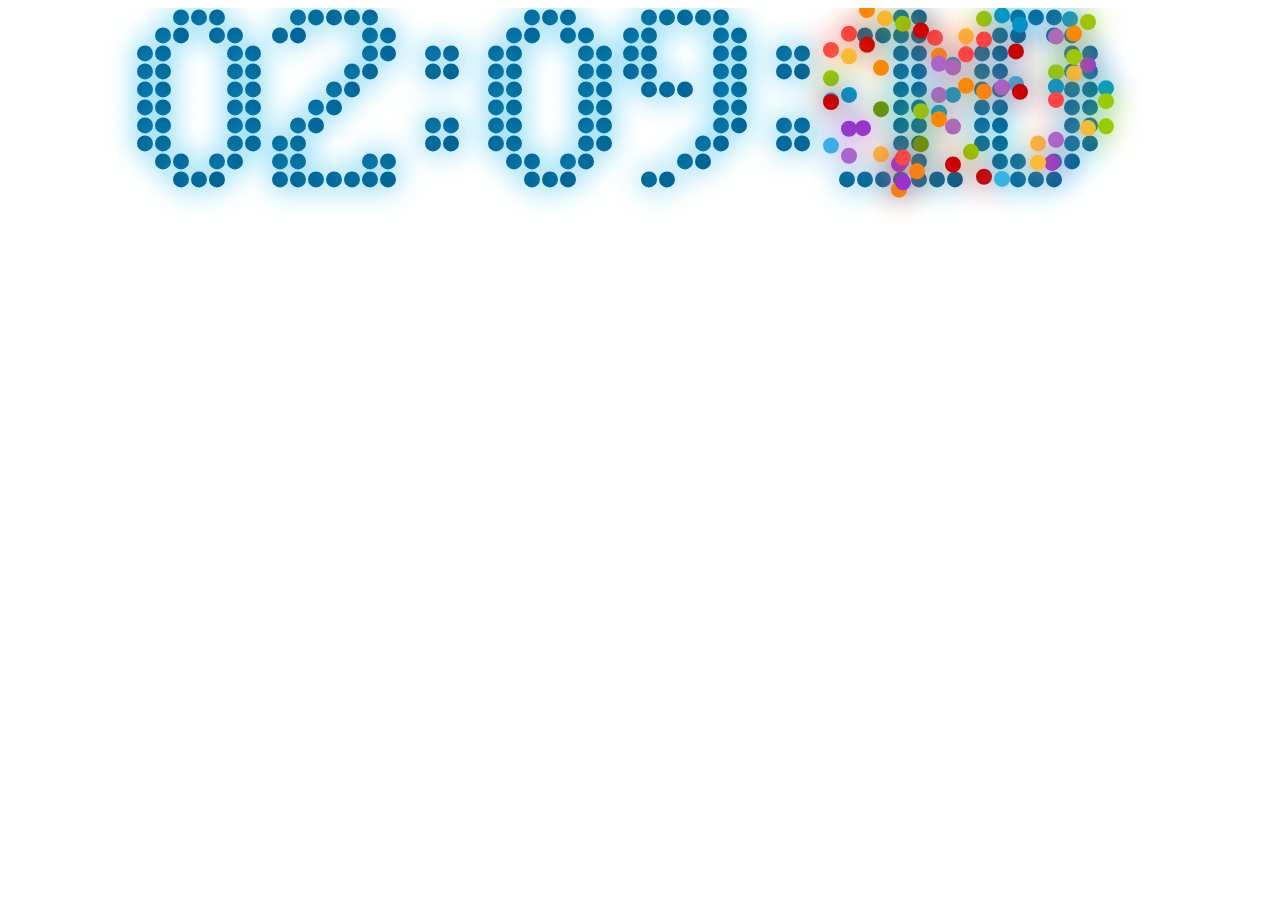
<file: public/canvas_clock/123.html>
<!DOCTYPE html>
<!--
To change this license header, choose License Headers in Project Properties.
To change this template file, choose Tools | Templates
and open the template in the editor.
-->
<html>
    <head>
        <title>TODO supply a title</title>
        <meta charset="UTF-8">
        <meta name="viewport" content="width=device-width, initial-scale=1.0">
    </head>
    <body style="width: 100%;height: 100%;">
        <canvas id="canvas" style="width: 100%;height: 100%;">
            当前浏览器不支持Canvas，请更换浏览器后再试
        </canvas>
        <script src="digit.js"></script>
        <script src="countdown.js"></script>
    </body>
</html>
</file>
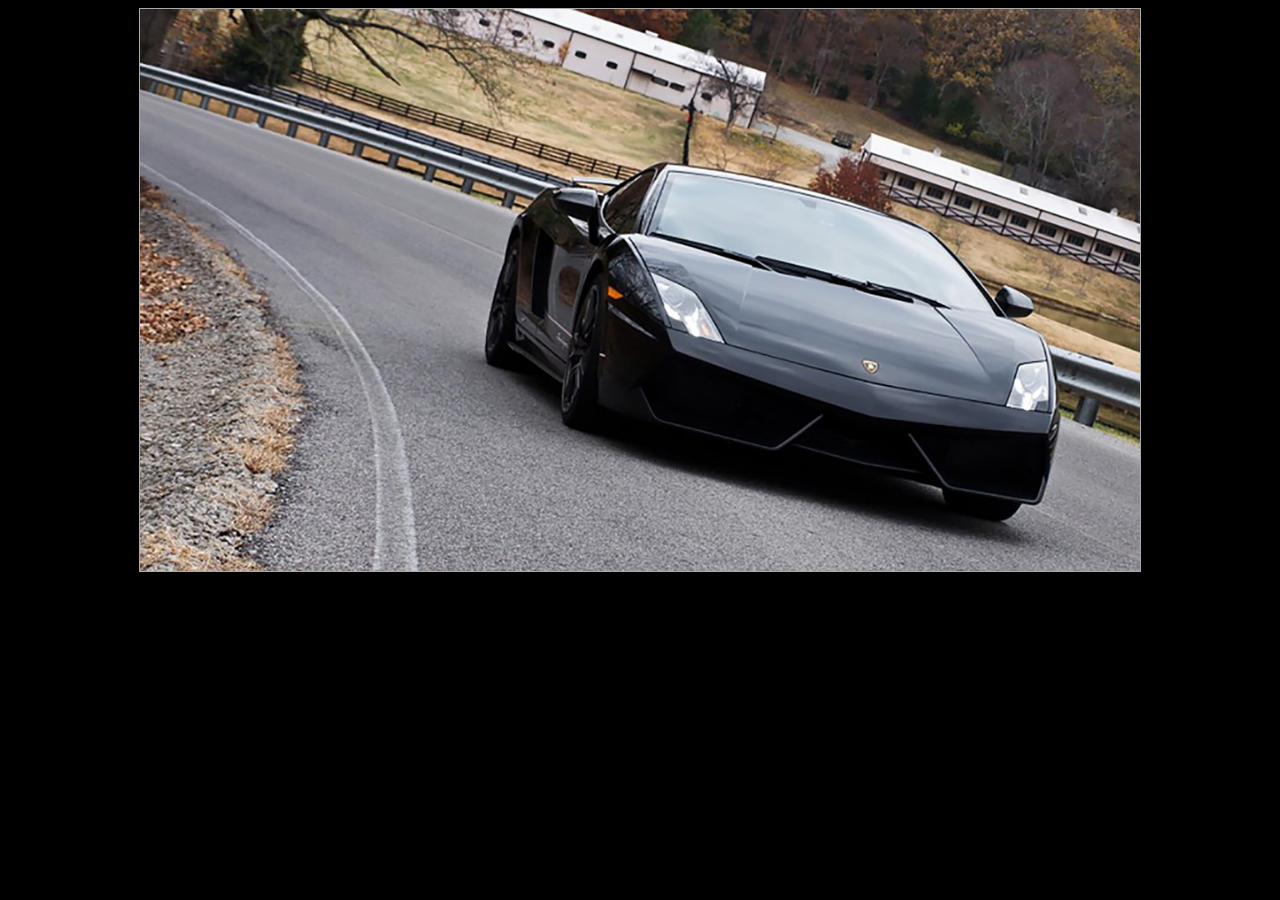
<file: public/CSSAnimation/can.html>
<!DOCTYPE html>
<!--
To change this license header, choose License Headers in Project Properties.
To change this template file, choose Tools | Templates
and open the template in the editor.
-->
<html>
    <head>
        <title>TODO supply a title</title>
        <meta charset="UTF-8">
        <meta name="viewport" content="width=device-width, initial-scale=1.0">
        <style>
            body{background: #000;}
        </style>
    </head>
    <body>
        <canvas id="canvas1" style="display: block;margin: 0 auto;border: 1px solid #aaa;"></canvas>
<!--        <input type="range" id="scale-range" min="0.5" max="3.0" step="0.01" value="0.5" style="display: block;margin: 20px auto;"/>-->
        <canvas id="canvas2" style="display: none;"></canvas>
      <script>
        var img=new Image();
        var isMouseDown=false;
        var can=document.getElementById("canvas1");
        var context=can.getContext("2d");
        
        var scale;
//        var slider=document.getElementById("scale-range"); 
        
        var can2=document.getElementById("canvas2");
        var context2=can2.getContext("2d");
        
        window.onload=function(){
            can.width=1000;
            can.height=562;
//            var scale=slider.value;
            img.src="./img/can.jpg";   
            img.onload=function(){
                can2.width=img.width;
                can2.height=img.height;
                //原图与画布的比例
                scale=img.width /can.width; 
                 //把原图压缩到画布的大小
                context.drawImage(img,0,0,can.width,can.height);
                context2.drawImage(img,0,0);
//                drawImageByScale(scale);
//                slider.onmousemove=function(){
//                    scale=slider.value;
//                    drawImageByScale(scale);
//                }
            }
            }
            
            function windowToCanvas(x,y){
                var bbox=can.getBoundingClientRect();
                return{x:x-bbox.left,y:y-bbox.top}
            }
            
            can.onmousedown=function(e){
                e.preventDefault();
                var point=windowToCanvas(e.clientX,e.clientY);
                isMouseDown=true;
                drawCanvasWithMagnidier(true,point);
            }
                
            can.onmousemove=function(e){
                 e.preventDefault();
                 if(isMouseDown==true){
                     var point=windowToCanvas(e.clientX,e.clientY);
                     drawCanvasWithMagnidier(true,point);
                 }
            } 
            
            can.onmouseup=function(e){
                 e.preventDefault();
                 isMouseDown=false;
                 drawCanvasWithMagnidier(false);
            }
        
            can.onmouseout=function(e){
                e.preventDefault();
                isMouseDown=false;
                drawCanvasWithMagnidier(false);
            }
            
            function drawCanvasWithMagnidier(isShowMagnifier,point){
                context.clearRect(0,0,can.width,can.height);
                context.drawImage(img,0,0,can.width,can.height);
                if( isShowMagnifier == true){
                    drawMagnifier(point);
                }
            }
            
            function  drawMagnifier(point){
                var imageLG_cx=point.x*scale;
                var imageLG_cy=point.y*scale;
                 
                var mr=200;//放大镜的半径
                
                var tx=point.x-mr;
                var ty=point.y-mr;//鼠标的位置
                
                var sx=imageLG_cx-mr;
                var sy=imageLG_cy-mr;//原图左上角的位置坐标
                
                context.save();
                context.lineWidth=10.0;
                context.strokeStyle="#069";//边框
                
                context.beginPath()
                context.arc(point.x,point.y,mr,0,Math.PI*2);
                context.stroke();//画圆
                
                context.clip();
                
                context.drawImage(img,sx,sy,2*mr,2*mr,tx,ty,2*mr,2*mr);
                context.restore();
            }
            
            
            
//            can2.width=600;
//            can2.height=100;
//            
//            context2.font="bold 50px Arial";
//            context2.fillStyle="rgba( 255, 255, 255, 0.5)";
//            context2.textBaseline="middle";
//            context2.fillText( "==xiangjiaoyinghan.com==", 20 , 50);
//            
//        
//            function drawImageByScale(scale){
//                var imageWidth=1000/scale;
//                var imageHeight=562/scale;
//                var dx=can.width/2-imageWidth/2;
//                var dy=can.height/2-imageHeight/2;
//                
//                context.clearRect(0,0,can.width,can.height);
//                context.drawImage(img,dx,dy,imageWidth,imageHeight,0,0,can.width,can.height);
//                context.drawImage(can2, can.width-can2.width,can.height-can2.height);
//            }

        
    </script>
    </body>
</html>
</file>
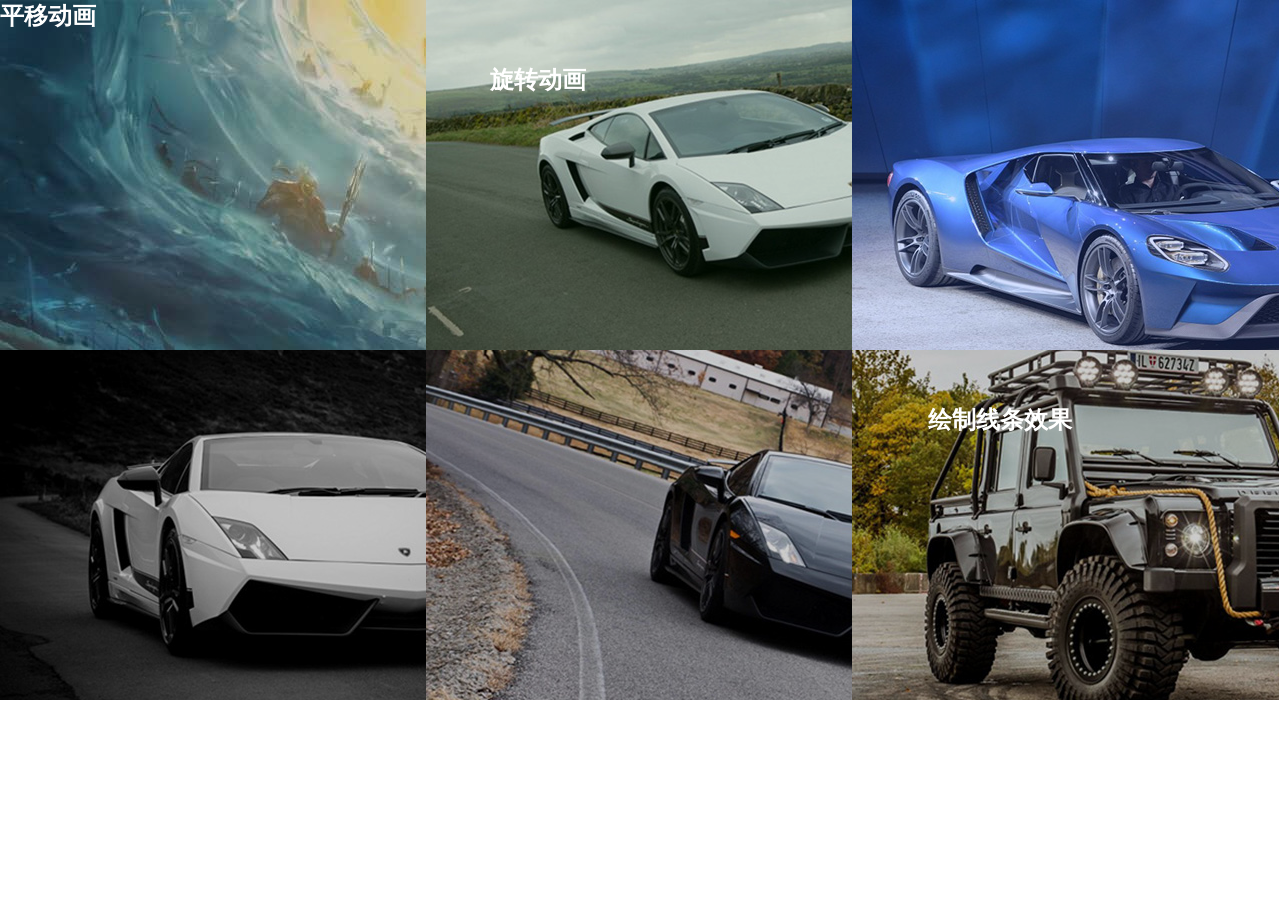
<file: public/CSSAnimation/index1.html>
<!DOCTYPE html>
<!--
To change this license header, choose License Headers in Project Properties.
To change this template file, choose Tools | Templates
and open the template in the editor.
-->
<html>
    <head>
        <title>TODO supply a title</title>
        <meta charset="UTF-8">
        <meta name="viewport" content="width=device-width, initial-scale=1.0">
        <link href="123.css" type="text/css" rel="stylesheet"/>
    </head>
    <body>
        <figure class="test1">
            <img src="./img/1.jpg"/>
            <figcaption>
                <h2>平移动画</h2>
                <p>图片注解1</p>
                <p>图片注解2</p>
                <p>图片注解3</p>
            </figcaption>
        </figure>
        <figure class="test2">
            <img src="./img/5.jpg"/>
            <figcaption>
                <h2>旋转动画</h2>
                <p>飞来飞去</p>
                <div></div>
            </figcaption>
        </figure>
        <figure class="test3">
            <img src="./img/3.jpg"/>
            <figcaption>
                <h2>斜切动画</h2>
                <p>斜切动画图片注解</p>
            </figcaption>
        </figure>
         <figure class="test4">
            <img src="./img/6.jpg"/>
            <figcaption>
                <h2>旋转动画</h2>
                <p>飞来飞去</p>
                <div></div>
            </figcaption>
        </figure>
         <figure class="test5">
            <img src="./img/7.jpg"/>
            <figcaption>
                <div></div>
                <h2>利用旋转显示额外信息</h2>
                <div>
                    <p>but2</p>
                    <p>but1</p>
                </div>
            </figcaption>
        </figure>
         <figure class="test6">
            <img src="./img/4.jpg"/>
            <figcaption>
                <h2>绘制线条效果</h2>
                <p>通过缩放属性绘制边框</p>
                <div></div>
                <div></div>
            </figcaption>
        </figure>
    </body>
</html>
</file>
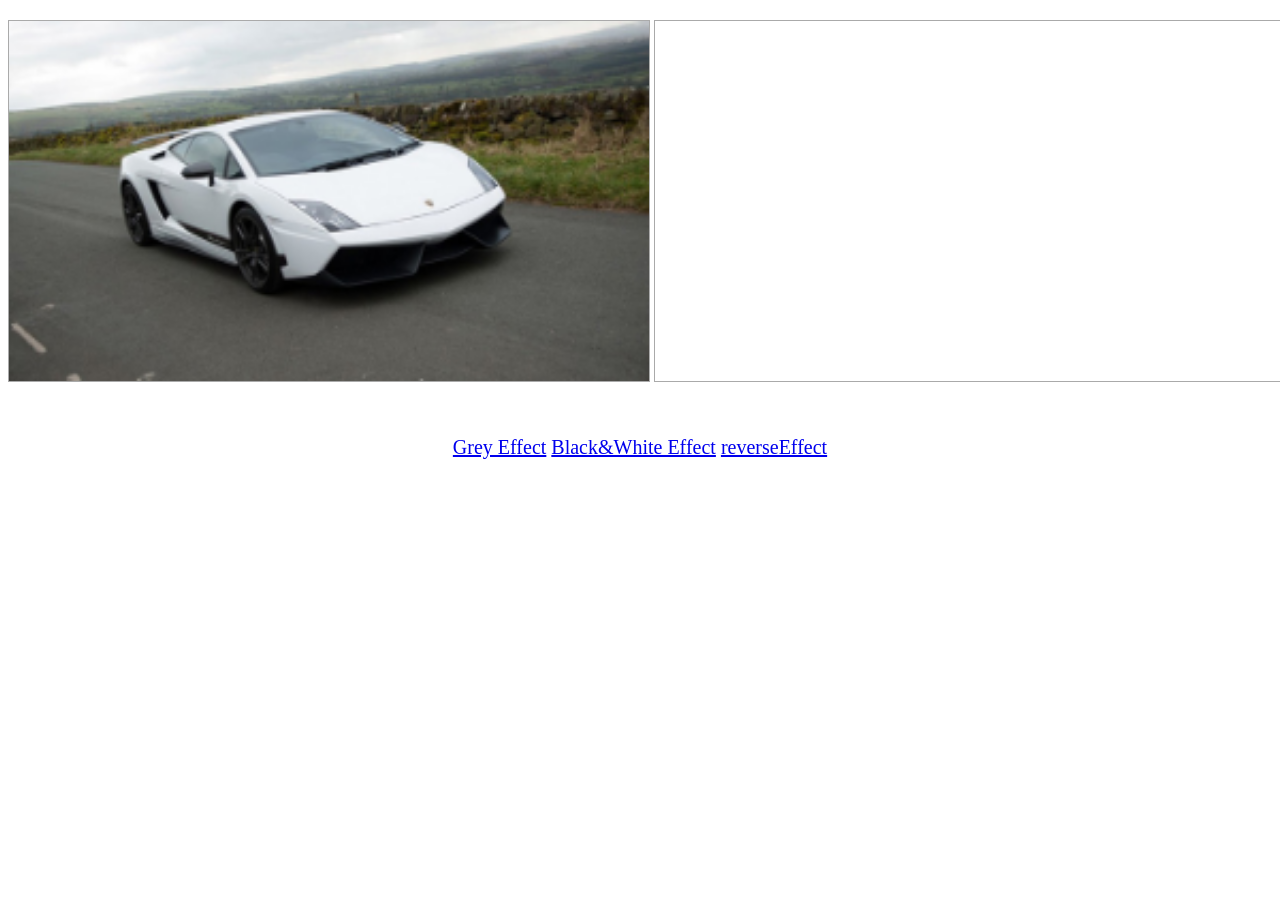
<file: public/CSSAnimation/lvjing.html>
<!DOCTYPE html>
<!--
To change this license header, choose License Headers in Project Properties.
To change this template file, choose Tools | Templates
and open the template in the editor.
-->
<html>
    <head>
        <title>TODO supply a title</title>
        <meta charset="UTF-8">
        <meta name="viewport" content="width=device-width, initial-scale=1.0">
    </head>
    <body>
        <div style="margin: 20px auto;width: 1400px;">
              <canvas id="canvas1" style="width:640px;height:360px;margin: 0 auto;border: 1px solid #aaa;"></canvas>
<!--        <input type="range" id="scale-range" min="0.5" max="3.0" step="0.01" value="0.5" style="display: block;margin: 20px auto;"/>-->
        <canvas id="canvas2" style="width:640px;height:360px;margin: 0 auto;border: 1px solid #aaa;"></canvas>
        </div>
        <div style="text-align: center;margin-top:50px;font-size:20px;">
            <a href="javascript:greyEffect()">Grey Effect</a>
            <a href="javascript:blackEffect()">Black&White Effect</a>
            <a href="javascript:reverseEffect()">reverseEffect</a>
        </div>
        <script>
            var can=document.getElementById("canvas1");
            var context=can.getContext("2d");
            var img=new Image();
            var can2=document.getElementById("canvas2");
            var context2=can2.getContext("2d");
        
            window.onload=function(){
            img.src="./img/5.jpg";   
            img.onload=function(){
                context.drawImage(img,0,0,can.width,can.height);
            }
            }
            function greyEffect(){
                var imageData=context.getImageData(0,0,can.width,can.height);
                var pixelData=imageData.data;
                for(var i=0;i<can2.width*can2.height;i++){
                    var r=pixelData[i*4+0];
                    var g=pixelData[i*4+1];
                    var b=pixelData[i*4+2];
                    
                    var grey=r*0.3+g*0.59+b*0.11;
                    pixelData[i*4+0]=grey;
                    pixelData[i*4+1]=grey;
                    pixelData[i*4+2]=grey;
                }
                context2.putImageData(imageData,0,0,0,0,can2.width,can2.height);
            }
            function blackEffect(){
                var imageData=context.getImageData(0,0,can.width,can.height);
                var pixelData=imageData.data;
                for(var i=0;i<can2.width*can2.height;i++){
                    var r=pixelData[i*4+0];
                    var g=pixelData[i*4+1];
                    var b=pixelData[i*4+2];
                    
                    var grey=r*0.3+g*0.59+b*0.11;
                    if(grey>255/2){
                        v=255
                    }else{
                        v=0
                    }
                    pixelData[i*4+0]=v;
                    pixelData[i*4+1]=v;
                    pixelData[i*4+2]=v;
                }
                context2.putImageData(imageData,0,0,0,0,can2.width,can2.height);
            }
            function reverseEffect(){
                 var imageData=context.getImageData(0,0,can.width,can.height);
                var pixelData=imageData.data;
                for(var i=0;i<can2.width*can2.height;i++){
                    var r=pixelData[i*4+0];
                    var g=pixelData[i*4+1];
                    var b=pixelData[i*4+2];
                    
                    pixelData[i*4+0]=255-r;
                    pixelData[i*4+1]=255-g;
                    pixelData[i*4+2]=255-b;
                }
                context2.putImageData(imageData,0,0,0,0,can2.width,can2.height);
            }
        </script>
    </body>
</html>
</file>
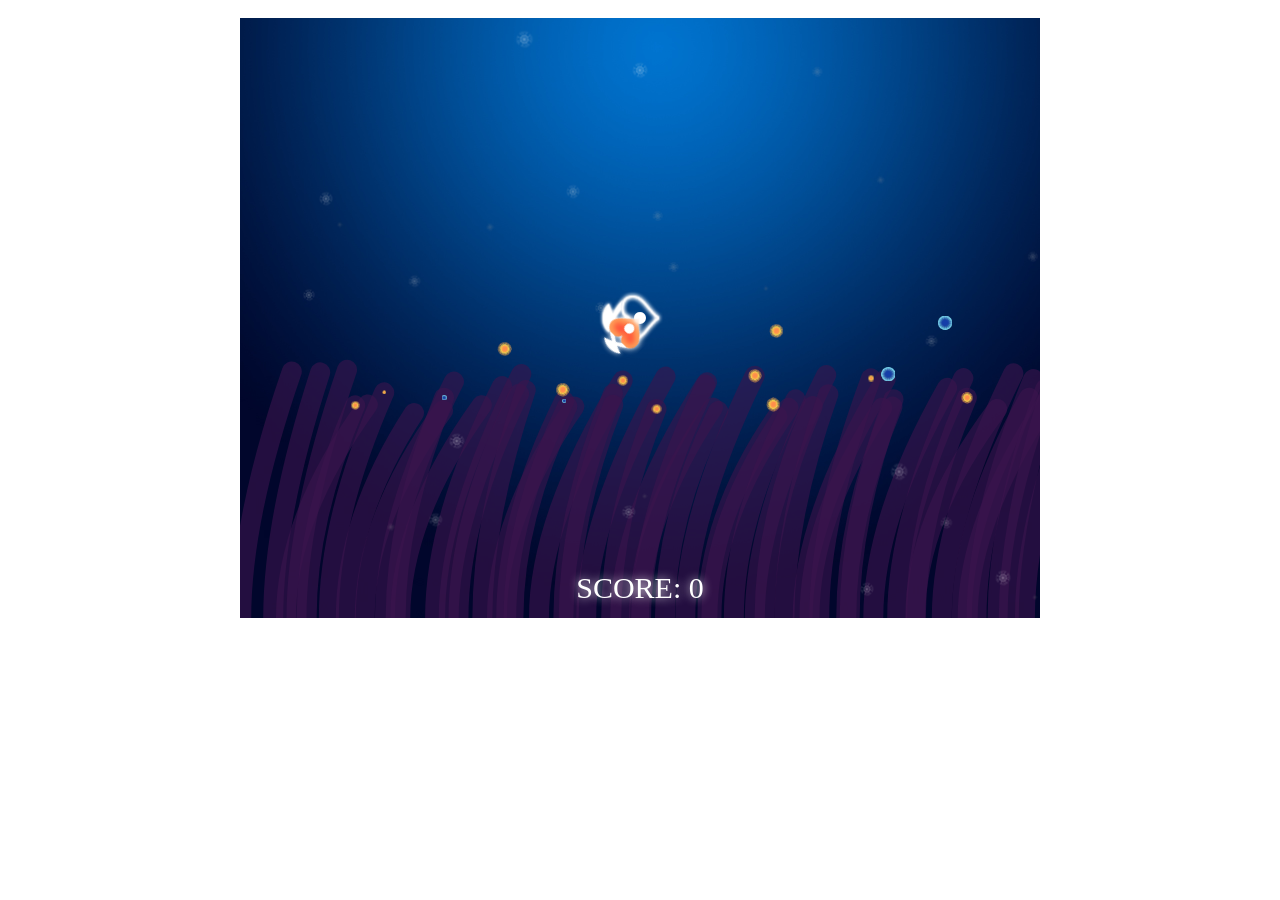
<file: public/feedfish/tinyheart.html>
<!DOCTYPE html>
<html>
<head>
<meta http-equiv="Content-Type" content="text/html; charset=UTF-8">
<title>tinyHeart</title>
   <style type="text/css">
   body{
   	   padding-top:10px;
   }
   .all_bg{
       width:800px;
       height:600px;
       margin:0px auto;
   }
   #all_canvas{
   	   position:relative;
       width:800px;
       height:600px;
       margin:0px;
   }

   #canvas1{
      position:absolute;
      bottom:0;
      left:0; 
      z-index:1;	
   }
   #canvas2{
   	  position:absolute;
      bottom:0;
      left:0;
      z-index:0;
   }
   </style>
</head>
<body> 
    <div class="all_bg">
           <div id="all_canvas">
                 <canvas id="canvas1" width="800px" height="600px"></canvas>
                 <canvas id="canvas2" width="800px" height="600px"></canvas>
           </div>
    </div>
    <script type="text/javascript" src="js/main.js"></script>
    <script type="text/javascript" src="js/commonFunctions.js"></script>
    <script type="text/javascript" src="js/background.js"></script>
    <script type="text/javascript" src="js/ane.js"></script>
    <script type="text/javascript" src="js/fruit.js"></script>
    <script type="text/javascript" src="js/mom.js"></script>
    <script type="text/javascript" src="js/collision.js"></script>
    <script type="text/javascript" src="js/baby.js"></script>
    <script type="text/javascript" src="js/data.js"></script>
    <script type="text/javascript" src="js/wave.js"></script>
    <script type="text/javascript" src="js/halo.js"></script>
    <script type="text/javascript" src="js/dust.js"></script>
</body>
</html>
</file>
<file: css/main.css>
*{margin:0;padding:0;}
body{font-family: 'Microsoft YaHei';}

.verticalAlignMid{vertical-align:middle;}
.selectApprentN{-webkit-appearance:none;-moz-appearance:none;appearance:none;  }

/*font*/
.small{font-size: 80%;}
.smaller{font-size: 50%;}

/*color*/
.alert-info {background-color: #d9edf7;border-color: #bce8f1;color: #31708f;}

/*index*/
.vm{background: #337AB7;color:#ffffff;width: 100%;height:60px;line-height:60px;font-size: 25px;font-weight: bold;}
.vm *{display:inline-block;vertical-align:middle}
.vm img{height:60%}
.headWidth{display:block;width:80%;margin: 0 auto;}
.headWidth p{float:right;}

/*content*/
.content>*{margin:1% 0;border-radius:5px}
.contentHead{background:#e8f0f0;height:40px;line-height: 40px;color:#aab1b1;}
.contentHead span{padding-left:10px;margin-left:10px;border-left:2px solid #696c6c;font-size: 20px;}
.alert{padding: 15px;margin-bottom: 20px;border: 1px solid #bce8f1;border-radius: 4px;}
.task-list {overflow:hidden;padding: 20px 10px 0;margin-bottom: 20px;background: #f5f5f5;}
.task-list .task {float: left;width: 23%;padding: 0 10px 20px;list-style: none;}
.task-list .task a{text-decoration: none;}
.task-list .task a:hover{background:#9ad2dc;}
.task-list .task-content {display: block;padding: 5px;background: #fff;-webkit-box-shadow: 0 0 2px #949494;box-shadow: 0 0 2px #949494;}
.task-list .task-info {padding: 5px 5px 0;}
.task-list .task-title {overflow: hidden;text-overflow: ellipsis;white-space: nowrap;width: 100%;margin: 0 0 5px 0;color: #333;font-size: 14px;font-weight: 600;}
/*index END*/


/*task3*/
.newWorldMain{min-width: 1280px;}
.newWorldMain>header{height:58px;position:relative;}
.newWorldMain .logo{height:58px;}
.newWorldMain .logo img{height:50%;margin:12px 10px 0 57px;display: inline;float:left;}
.newWorldMain .logo h1{font-size:22px;position:absolute;width:3em;padding:12px 5px;height:58px;display: inline-block;font-weight: 400;}
.newWorldMain .nav{height:58px;display: inline-block;position: absolute;right:8em;}
.newWorldMain .nav li{width:100px;height:100%;margin:0 5px;list-style: none;display: inline-block;font-size: 18px;}
.newWorldMain .nav li a{color:#999999;display: block;text-decoration: none;width:100%;height:92%;text-align: center;line-height:58px;}
.newWorldMain .nav li a:hover{color:#e74f4d;border-bottom:4px solid #e74f4d;}
.newWorldMain .nav li .active{color:#e74f4d;border-bottom:4px solid #e74f4d;}
.newWorldMain .login{position: absolute;right: 66px;padding:15px 0px;font-size: 18px;color:#e95e5c}
.newWorldMain .banner{width:100%;}
.newWorldMain .banner_img{color:#FFFFFF;background: url(../img/mancity.jpg);width: 100%;height:680px;background-size:100% 680px;}
.newWorldMain .banner_img h2{font-size: 60px;font-weight: bold;display: inline-block;margin:225px 0 0 110px;}
.newWorldMain .banner_img p{width: 300px;font-size: 20px;margin:30px 0 30px 110px;}
.newWorldMain .banner_img button{border:none;width:330px;height:60px;font-size: 28px;background:#e74f4d;color:#FFFFFF;font-weight: bold;margin-left: 110px;}
.newWorldMain .banner_detail{display: inline-table;width: 100%;height:250px;}
.newWorldMain .banner_detail li{display: table-cell;width: 25%;word-wrap: break-word;}
.newWorldMain .banner_detail img{margin:45px auto;display:block;}
.newWorldMain .banner_detail p{text-align: center;padding:0 20%;color:#828383;}
.newWorldMain .banner_detail .col{border-right:2px solid #c3c4c4;height:60px} 

.new_world_acti{background:#edecec;width:100%;font-size: 50px;color:#a1a1a1;text-align: center;padding-top:85px;}
.new_world_acti p{margin-bottom:85px;}
.new_world_acti .search_page{background: url(../img/task3_map.png) no-repeat;height:340px;background-size:100% 340px;color: #FFFFFF;font-size: 25px;}
.new_world_acti .search_page h6{padding: 50px 0 33px;letter-spacing: 3px;}
.new_world_acti .search_page .select_option{margin:0 auto;height:40px;white-space:nowrap}
.new_world_acti .select_option div{display: inline-block;margin:0 30px;position:relative;}
.new_world_acti .select_option .select:after{content: '';width: 20px;height: 20px;position: absolute;display: inline-block;right: 10px;  top: 50%;margin-top: -10px;background: url(../img/btnb.png);background-size: cover;  }
.new_world_acti .select_option *{width: 236px;height:40px;vertical-align: text-bottom;border:none;border-radius: 1px;}
.new_world_acti .select_option select{text-indent:1em;color:#afb0b0;}
.new_world_acti .select_option button{color:#FFFFFF;background:#be4e48;font-size:14px;}

.acti_info{width:100%;height:606px;text-align: center;background:#edecec;}
.acti_info ul{display:inline-block;margin:100px auto;clear:both;}
.acti_info ul .part{display:table-cell;padding:0 35px;width:220px;}
.acti_info ul li:nth-child(even) .album{float:right;bottom:0;}
.acti_info ul li .album{background:#FFFFFF;padding:10px;width:220px;}
.acti_info ul li h3{font-weight: normal;margin:16px 0 8px;}
.acti_info ul li p{color:#898a8a;}

.new_world_info{width: 100%;height: 1087px;background-color: white;display: table}
.new_world_info div{display: inline-block;float:left;}
.new_world_info .img{display: table-cell;background:url("../img/task3_img.png") no-repeat;height:546px;width:60%;color:#FFFFFF;text-align: center;font-size: 20px;}
.new_world_info .img .title{font-size: 50px;padding:120px 0 0px;}
.new_world_info .img .subtitle{font-size:120px;}
.new_world_info .detail{ width:40%;height:546px;text-align: center;margin:0 auto;display: table-cell;}
.new_world_info .detail h3{margin:168px 0 30px;}
.new_world_info .detail h3 span{color:#e74f4d;}
.new_world_info .detail p{max-height:100px;color:#bdbdbd;width:80%;margin:0 auto;}
.new_world_info .detail button{border:1px solid #e6797c;width:20%;height:40px;background:#FFFFFF;margin: 50px 0 25px;}
.new_world_info .detail ul li{list-style: none;display:inline-block;height:10px;width:10px;border:2px solid #929293;border-radius: 10px;margin:0 10px;}
.new_world_info .part_2{width:100%;height:520px;}
.new_world_info .part_2 li{display: inline-block;list-style: none;height:520px;float:left;text-align: center;width:30%;}
.new_world_info .part_2 li h3{padding:170px 0 10px;}
.new_world_info .part_2 .button1{background:#e74f4d;color:#FFFFFF;border:1px solid #FFFFFF;width:170px;height:45px;font-size:16px;margin-top:15px}
.new_world_info .part_2 .button2{background:#FFFFFF;color:#e74f4d;border:1px solid #e74f4d;width:170px;height:45px;font-size:16px;margin-top:15px}
.new_world_info .part_2 .li1{background:#e74f4d;color:#FFFFFF}
.new_world_info .part_2 .li3{width: 40%;background:url("../img/task3_img2.png") no-repeat;background-size:100% 520px;}

.be_vounlenteer{text-align: center;clear:both;display:inline-block}
.be_vounlenteer .title h3{letter-spacing: 2px;margin:110px 0 5px 0;}
.be_vounlenteer .title span{border-top:3px solid #e74f4d;width:40px;height:2px;display: block;margin:10px auto;}
.be_vounlenteer .title p{color:#aaaaaa;}

.be_vounlenteer .new_protocol>*{float:left;height:400px;padding-top:60px;}
.be_vounlenteer .new_protocol .proto{width:40%;text-align: left;text-indent: 6em;}
.be_vounlenteer .new_protocol .proto h4{color:#74706f;margin:15px 0;}
.be_vounlenteer .new_protocol .proto p{color:#d2d1cb;margin:15px 0;}
.be_vounlenteer .new_protocol form{width:60%;}
.be_vounlenteer .new_protocol form input{width:45%;background:#ececee;border:none;height:40px;font-size:16px;text-indent: 1em;margin:0 0 20px 10px;}
.be_vounlenteer .new_protocol form textarea{width:91%;;background:#ececee;border:none;margin:0 0 20px 10px;font-size:16px;text-indent: 1em;padding:5px}
.be_vounlenteer .new_protocol form button{width:91%;;background:#ececee;border:none;height:40px;font-size:16px;letter-spacing: 5px}

.footer .newworld_contack{height:356px;width:100%;background:#32363e;color:#FFFFFF;}
.footer .newworld_contack input{width:500px;height:40px;margin:20px 0;border:none;font-size:20px;text-indent: 1em;}
.footer .newworld_contack button{width:100px;height:40px;background:#6f7178;color:#FFFFFF;border:none;}
.footer .newworld_contack div{width:50%;margin:0 auto;text-align: center;padding-top:86px;}
.footer .newworld_contack .connection{margin:0 auto;height:25px;}
.footer .newworld_contack .connection li{list-style: none;display:inline-block;width:30px;height:27px;margin:10px 20px;}
.footer .newworld_contack .connection li a{display:inline-block;width:30px;height:27px;}
.footer .newworld_contack .connection .icon1{background:url("../img/connection_icon.png") no-repeat;background-position:0 -4px; }
.footer .newworld_contack .connection .icon2{background:url("../img/connection_icon.png") no-repeat;background-position:-50px -4px;}
.footer .newworld_contack .connection .icon3{background:url("../img/connection_icon.png") no-repeat;background-position:-109px -4px;}
.footer .newworld_contack .connection .icon4{background:url("../img/connection_icon.png") no-repeat;background-position:-157px -4px;}
.footer .banquan{height:58px;width:100%;text-align: center;background:#2f3038;color:#FFFFFF;line-height: 58px;}
/*task3 end*/
</file>
<file: css/main-task1.css>
*{margin:0;padding:0;}
body{background:gainsboro;font-family: 'Microsoft YaHei';}
/*color*/
.small{font-size: 80%;}
.font-mute{color:#999999}
/*header*/
header{width:100%;background:darkolivegreen;height: 100%;line-height: 400%;}
header h1{text-indent: -300px;display: inline-block;}
header .banner a{height: 25%;text-align:center;line-height:40px;}
header .banner a img{width:3em;vertical-align:middle;}
header nav{color: #FFFFFF;position: absolute;right: 2%;top:0;}
header nav li{display: inline-block;margin:2px 5px;}
header nav li a{color:#FFFFFF;text-decoration: none;}
/*header End*/

/*artical*/
article{width:100%;display: table;}
article section{border:1px solid #999999;/*width:94%;*/margin:2% 2% 0;padding:10px;background:#FFFFFF;box-shadow: 2px 2px 2px #888888;}
article section *{padding: inherit;}
article section ul,ol{list-style-position:inside;}
article section table{border-collapse: collapse;width:98%;}
article section table th{background:olivedrab;color:#FFFFFF;}
article section table tr:last-child td{background:#999999;font-weight: bold;} 
.imgScript li{display: inline-block;margin:5px 0;}
.figureSize{display: inline-block;border: 1px solid lightsteelblue;}
.figureSize figcaption{text-align: center;}
/*artical end*/

/*aside*/
aside{width:400px;display: table-cell;}
aside section{border:1px solid #999999;width:370px;margin:0 0;background:#FFFFFF;box-shadow: 2px 2px 2px #888888;}
aside section form{width:96%;}
aside section form .input-control{display:block;margin:10px;padding: 0;}
aside section p{margin-left: 8em;}
aside section form .input-control label{display:inline-block;width: 8em;text-align: right;}
aside section form .submit-btn{display:inline-block;margin:0 auto;font-size:18px;line-height:1em;width:96%;background:dodgerblue;color:#FFFFFF;border-radius: 10px;box-shadow: none;font-weight: bold;}
/*aside end*/

/*footer*/
footer{margin-top:2%;width:100%;background:darkolivegreen;height: 100%;line-height: 400%;text-align: center;color:#FFFFFF;}
/*footer end*/
</file>
<file: css/task2-post.css>
*{margin:0;padding:0;}
body{background:gainsboro;font-family: 'Microsoft YaHei';font-size: 12px;}
/*color*/
.small{font-size: 80%;}
.font-mute{color:#999999}

/*content*/
.content{width: 980px;height:1386px;margin: 0 auto;background:#FFFFFF}
header,footer{width:892px;height:61px;margin:0 auto}
/*header*/
header{border-bottom: 2px solid #938e8c;position:relative;}
header .banner{width:110px;height:61px;background: #d45d5c;text-align: center;}
header .banner>span{color: #FFFFFF;font-family:"黑体";display:inline-block;margin-top: 40px;}
header .date{position:absolute;right:0;top:43px;height:61px;color:#d45d5c;font-family:"黑体";}
/*header end*/

/*title*/
.title{position:relative;width: 892px;margin:20px auto;height:301px;}
.title figure{position:relative;width:641px;}
.title figure>span{position:absolute;top:0;width:191px;height:301px;}
.title figure .leftSpan{background:green;opacity: 0.3;left: 0;}
.title figure .rightSpan{background: red;opacity: 0.3;right: 0;}
.title .hgTitle{width:203px;border-top: 2px solid #cc8091;position: absolute;right:0;top:0;}
.title .hgTitle>h2{font-variant: small-caps;text-decoration: underline;text-transform: capitalize;font-weight:normal;font-size: 24px;color: #000;font-family: "微软雅黑";line-height: 40px;}
.title .hgTitle .secondTitle{font-size: 12px;color: #676767;font-family: "楷体";line-height: 10px;font-style: oblique;}
.title .hgTitle .big{font-size: 116px;color: #75b86b;font-family: "Microsoft YaHei";font-style: oblique;margin-left: -18px;}
.title .hgTitle h3{color: #CC8091;float: left;margin-top:-15px;font-weight: normal;}
.title .hgTitle .firstH3{font-size: 55px;}
.title .hgTitle .secondH3{font-size: 21px;margin-top:3px}
.title .hgTitle .titleScript{float: left;white-space: nowrap;overflow: hidden;}
/*title end*/

/*index*/
.index{position:relative;width: 892px;margin:20px auto;height:205px}
.index ul li{list-style: none;display: inline-block;width:25%;vertical-align: top;}
.index ul li h3{text-decoration: underline;font-size: 16px;}
.index ul .What h3{color:#418c59;}
.index ul .When h3{color:#d2994f}
.index ul .How h3{color:#cc7680}
.index ul p{color:#767777;font-family: "宋体";margin: 16px 0;letter-spacing: 1px;width:96%;}
/*index end*/

/*script*/
.script{position:relative;width: 892px;margin:20px auto;height:637px;vertical-align: top;}
.script div{display: inline-block;}
.script .left{width:415px;height:637px;}
.script .left hgroup{border-bottom: 2px solid #11456b;}
.script .left hgroup h3{font-size: 42px;color:#11456b;font-family: "黑体";}
.script .left hgroup span{font-size: 72px;color:#f5e327;font-style: oblique;}
.script .left hgroup .smaller{font-size: 33px;}
.script .left .scripts{position:relative;margin-top: 2em;letter-spacing: 1px;}
.script .left .scripts:first-letter{font-size: 70px;color:#F5E327;float: left;margin-top: -5px;}
.script .left .scripts img{float: right;margin:0 0 10px 10px ;}
.script .rightUp{width: 458px;height: 275px;position:absolute;right:0;top: 0;}
.script .rightUp figure{}
.script .rightUp figure figcaption{width:458px;height:61px;margin-top:-61px;background: black;opacity: 0.3;}
.script .rightUp figure div{width:458px;height:61px;margin-top:-61px;position: absolute;padding-left: 3em; display: -ms-flex;display: -webkit-flex;display: flex;-ms-flex-align: center;-webkit-align-items: center;-webkit-box-align: center;align-items: center;}
.script .rightUp figure div h3{display: inline-block;margin:0 5px;font-size: 26px;color:#FFFFFF;font-weight: normal;}
.script .rightUp figure div span{height:33px;border-left: 3px solid #72b16a;}
.script .rightUp figure div p{display: inline-block;color: #72b16a;font-style: oblique;letter-spacing: 140%;}
.script .rightDown{width: 458px;height: 318px;position: absolute;right:0;top:290px;background: #eeeed6;;}
.script .rightDown ul{margin-top: 20px;}
.script .rightDown ul li{color:#5a5b5b;font-family: "宋体";font-size: 16px;margin:16px auto;list-style: inside;list-style-type:square;width:90%}
.script .rightDown .rightDownBox{width: 260px;height:160px;background:#d55d5c;position: absolute;bottom: 0;left: 0;}
.script .rightDown .rightDownBox h3{color: #FFFFFF;float: left;margin-left:5px;font-weight: normal;display: inline;}
.script .rightDown .rightDownBox .line{float: left;height: 86px;top:15px;margin:0 0 0 35px;border-left: 2px solid #FFFFFF;margin-top:30px;}
.script .rightDown .rightDownBox .firstH3{font-size: 110px;}
.script .rightDown .rightDownBox .secondH3{font-size: 21px;margin-top:3px;width:120px;margin-top:30px;}
/*script end*/

/*footer*/
footer{border-top: 2px solid #938e8c;}
/*footer end*/


/*content end*/
</file>
<file: public/CSSAnimation/123.css>
@charset "utf-8";
body,figure,figcaption,h2,img{margin: 0;padding: 0;}
figure{position: relative;width: 33.33%;overflow: hidden;height: 350px;float: left;}
figcaption{position: absolute;left: 0px;top: 0px;color: #FFF;font-family: "微软雅黑"}
figure img{ opacity: 0.8;transition: all 0.35s}
figure figcaption p,h2,span,div{transition: all 0.35s}
@media screen and (max-width:600px){
    figure{width: 100%}
}
@media screen and (min-width:601px) and (max-width:1000px){
    figure{width:50%}
}
@media screen and (min-width:1001px){
    figure{width:33.3%}
}
.test1{background: #2F0000}
.test1 figcaption p{background:#FFF;color: #333;margin:5px;text-align: center;transform: translate(-120px,0px)}
.test1 figcaption p:nth-of-type(1){transition-delay: 0.05s}
.test1 figcaption p:nth-of-type(2){transition-delay: 0.1s}
.test1 figcaption p:nth-of-type(3){transition-delay: 0.15s}
.test1:hover figcaption p{transform: translate(0px,0px)}
.test1:hover img{transform:translate(-50px,0px);opacity: 0.5;}

.test2{background:#030;}
.test2 figcaption{width: 100%;height: 100%}
.test2 figcaption p{margin-left: 15%;transform: translate(0px,30px);opacity: 0;}
.test2 figcaption h2{margin-top: 15%;margin-left: 15%;}
.test2 figcaption div{border: 3px solid #FFF;width: 80%;height: 80%;position: absolute;top: 10%;left: 10%;transform: translate(0px,-350px) rotate(0deg);}
.test2:hover figcaption div{transform: rotate(180deg)}
.test2:hover img{opacity: 0.5;transform: translate(-50px,0px);}
.test2:hover figcaption p{transform: translate(0px,0px);opacity: 1;}

.test3{background: #3366ff}
.test3 figcaption{top: 30%;left: 15%}
.test3:hover img{opacity: 0.5}
.test3 h2{transform: skew(90deg)}
.test3 p{transform: skew(90deg)}
.test3:hover img{opacity: 0.5;transform: translate(-50px,0px);}
.test3:hover h2{transform: skew(0deg)}
.test3:hover p{transform: skew(0deg);transition-delay: 0.1s }

.test4{background:#000 }
.test4 figcaption h2{margin-top: 15%;margin-left: 15%;transform: scale(1.2,1.2);opacity: 0;}
.test4 figcaption p{margin-left: 15%;margin-top: 5px;transform: scale(1.2,1.2);opacity: 0;}
.test4 figcaption{width:100%;height: 100%}
.test4 figcaption div{border: 3px solid #FFF;width: 80%;height: 80%;position: absolute;top: 10%;left: 10%;transform: scale(1.2,1.2);opacity: 0;}
.test4:hover figcaption div{transform: scale(1,1);opacity: 1;}
.test4:hover img{opacity: 0.5;transform: scale(1.2,1.2)}
.test4:hover figcaption h2{transform: scale(1,1);opacity: 1;}
.test4:hover figcaption p{transform: scale(1,1);opacity: 1;}

.test5{background: #000}
.test5 figcaption{width: 100%;height: 100%;}
.test5 figcaption h2{margin-top: 15%;margin-left: 15%;transform: translate(0px,30px);opacity:0;}
.test5 figcaption p{display: inline;width: 40px;float: right;margin-right: 30px;transform: translate(0px,45px)}
.test5 figcaption div:nth-of-type(2){position:absolute;bottom:12%;width:100%;height:20px;}
.test5 figcaption div:nth-of-type(1){position:absolute;top:100%;background: #FFF;width: 600px;height:200px;opacity: 0.5;transform: rotate(0deg)}
.test5:hover img{opacity: 0.5;transform: translate(-50px,0px);}
.test5:hover figcaption div:nth-of-type(1){transform: rotate(-12deg);transform-origin: 0 0;}
.test5:hover figcaption p:nth-of-type(1){display: inline;width: 40px;float: right;margin-right: 30px;transform: translate(0px,0px);}
.test5:hover figcaption p:nth-of-type(2){display: inline;width: 40px;float: right;margin-right: 30px;transform: translate(0px,0px);transition-delay:0.01s}
.test5:hover figcaption h2{transform: translate(0px,0px);opacity:1;}

.test6{background: #000;}
.test6 figcaption{width: 100%;height:100%;}
.test6 figcaption h2{margin-top: 15%;margin-left: 20%;transform: translate(-10px,-10px);}
.test6 figcaption p{margin-left: 20%;margin-top: 5px;transform: translate(0px,20px);opacity: 0;}
.test6 figcaption div:nth-of-type(1){position: absolute;top: 15%;left: 10%;border-top: 3px solid #FFF;border-bottom: 3px solid #FFF;width: 80%;height: 70%;transform: scale(0,1);opacity: 0.5;}
.test6 figcaption div:nth-of-type(2){position: absolute;top: 10%;left: 15%;border-left: 3px solid #FFF;border-right: 3px solid #FFF;width: 70%;height: 80%;transform: scale(1,0);opacity: 0.5;}
.test6:hover img{opacity: 0.5;transform: translate(-50px,0px);}
.test6:hover figcaption div:nth-of-type(1){transform: scale(1,1);opacity: 1;}
.test6:hover figcaption div:nth-of-type(2){transform: scale(1,1);opacity: 1;}
.test6:hover figcaption h2{transform: translate(0px,0px);}
.test6:hover figcaption p{transform: translate(0px,0px);opacity: 1;}
</file>
